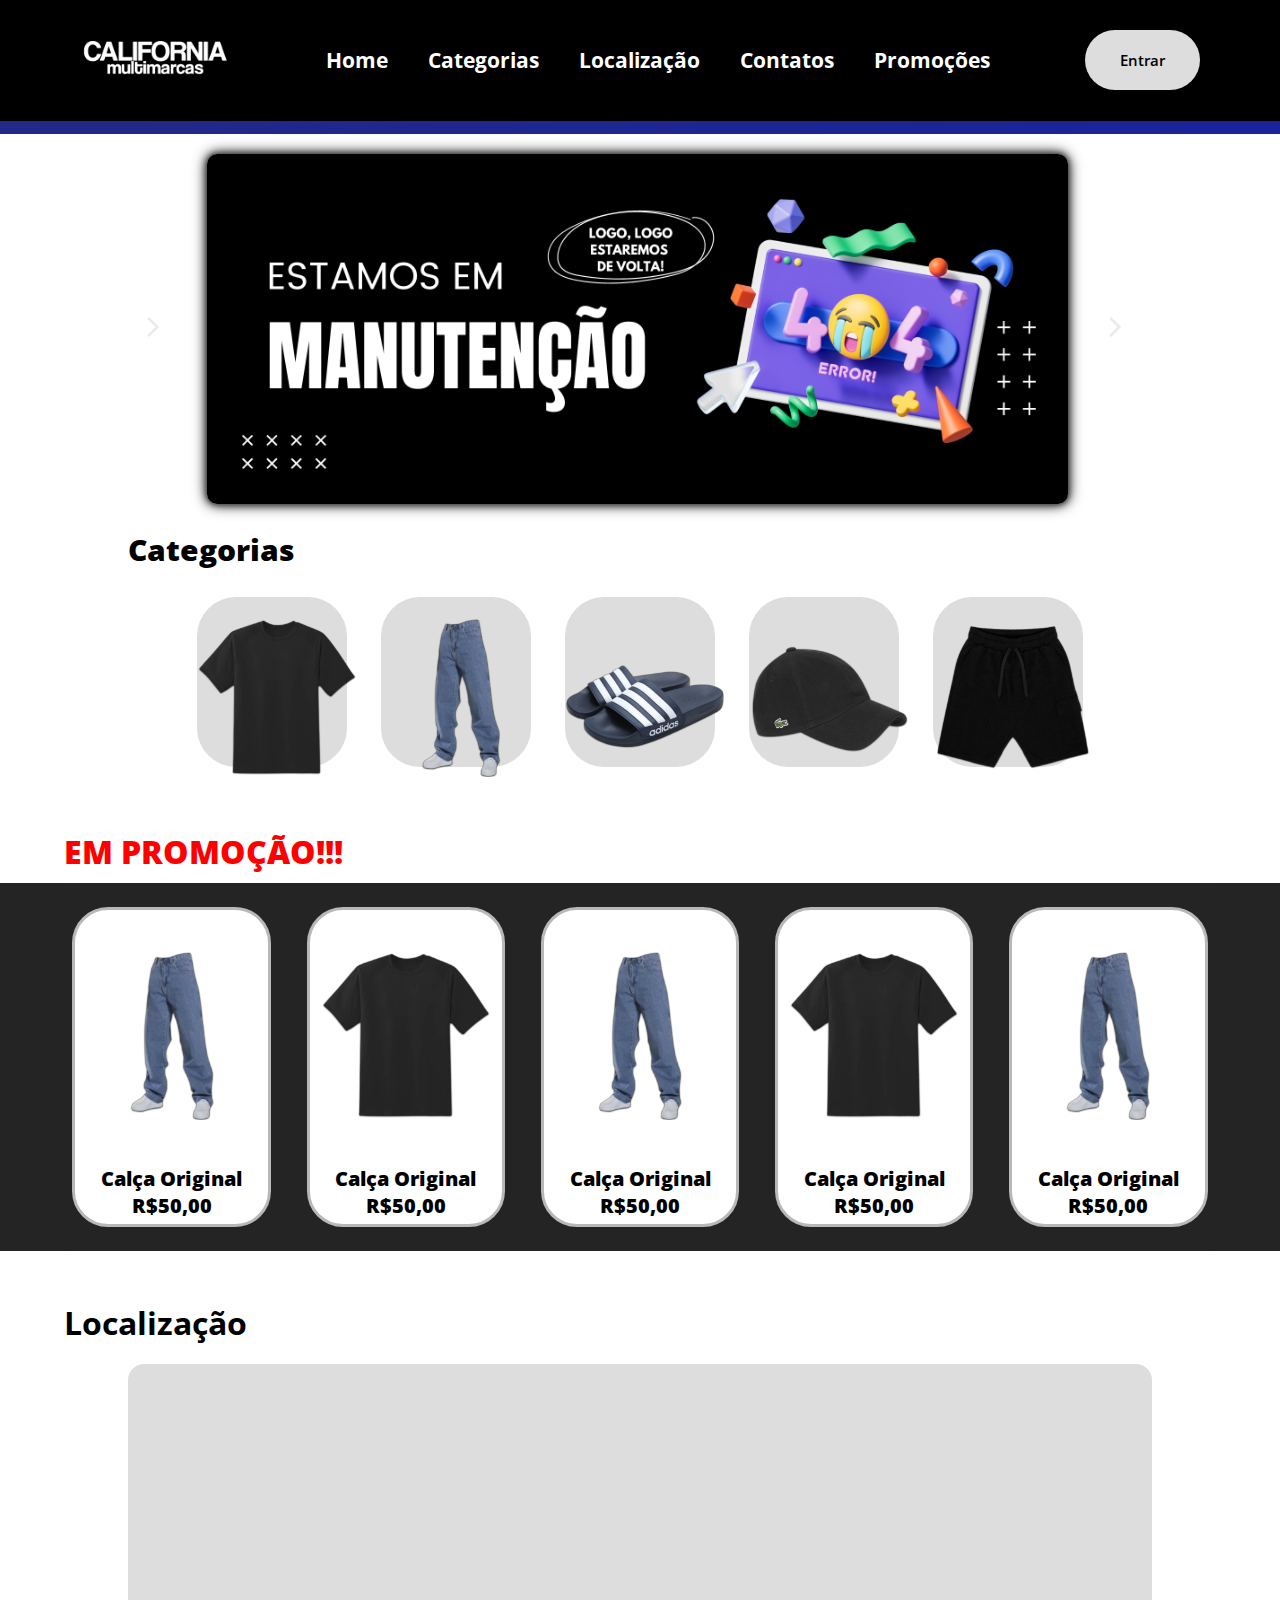
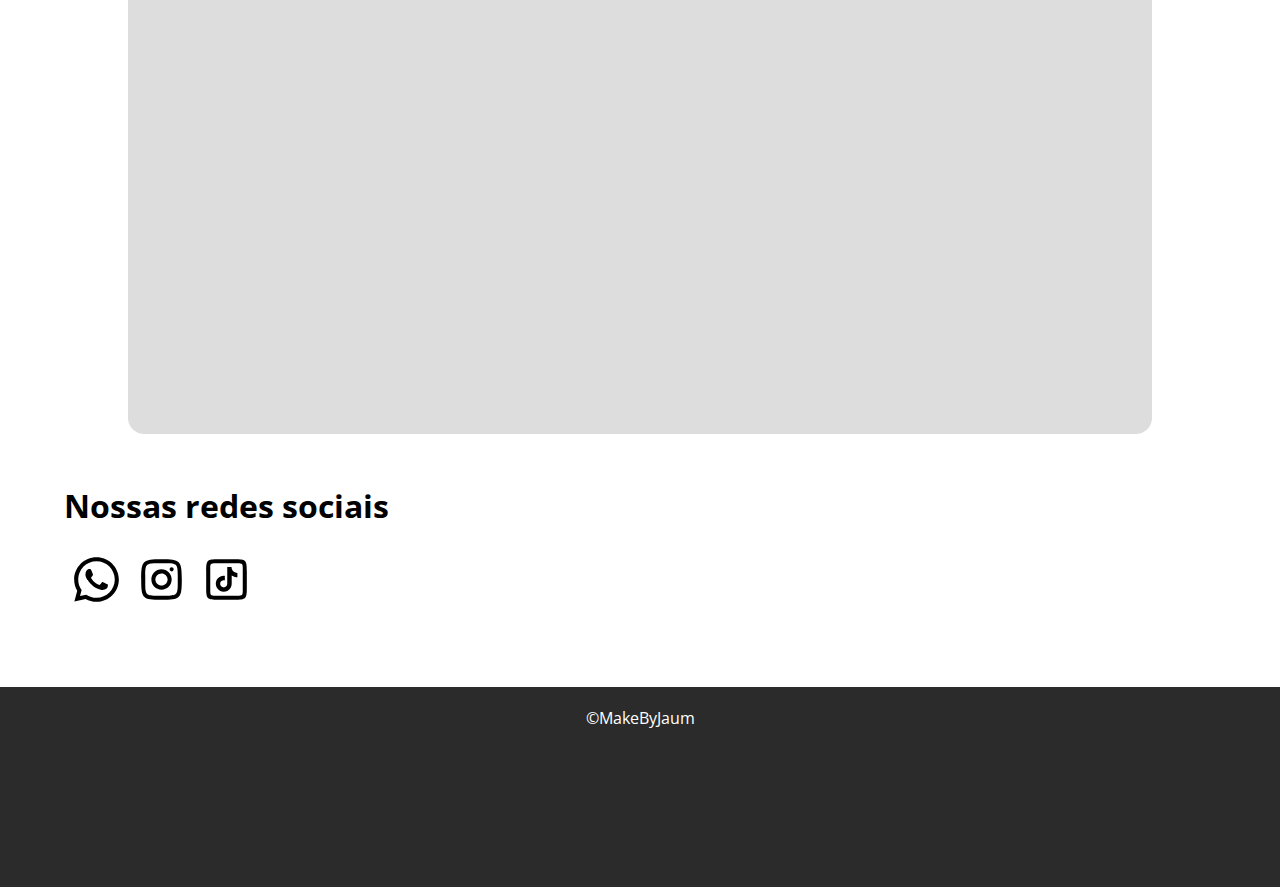
<file: index.html>
<!DOCTYPE html>
<html lang="pt-br">
<head>
    <meta charset="UTF-8">
    <meta name="viewport" content="width=device-width, initial-scale=1.0">
    <link rel="preconnect" href="https://fonts.googleapis.com">
    <link rel="preconnect" href="https://fonts.gstatic.com" crossorigin>
    <link href="https://fonts.googleapis.com/css2?family=Open+Sans:wght@300;700&display=swap" rel="stylesheet">
    <link rel="stylesheet" href="https://cdnjs.cloudflare.com/ajax/libs/font-awesome/6.5.2/css/all.min.css" integrity="sha512-SnH5WK+bZxgPHs44uWIX+LLJAJ9/2PkPKZ5QiAj6Ta86w+fsb2TkcmfRyVX3pBnMFcV7oQPJkl9QevSCWr3W6A==" crossorigin="anonymous" referrerpolicy="no-referrer" />
    <link rel="stylesheet" href="/Assets/CSS/style.css">
    <script src="/src/script.js" defer></script>
    <title>California Multimarcas</title>
</head>
<body>
    <header>
        <nav class="nav-bar">
            <div class="logo">
                <img src="/Assets/logo.png" alt="">
            </div>

            <div class="nav-list">
                <ul>
                    <li class="nav-item"><a href="index.html" class="nav-link">Home</a></li>
                    <li class="nav-item"><a href="#img-categoria" class="nav-link">Categorias</a></li>
                    <li class="nav-item"><a href="#local" class="nav-link">Localização</a></li>
                    <li class="nav-item"><a href="" class="nav-link">Contatos</a></li>
                    <li class="nav-item"><a href="" class="nav-link">Promoções</a></li>
                </ul>
            </div>

            <div class="login-btn">
                <button><a href="">Entrar</a></button>
            </div>

            <div class="menu-mobile-icon">
                <button onclick="menuShow()"><img src="/Assets/menu.svg" alt="Menu mobile" class="icon"></button>
            </div>
        </nav>

        <div class="menu-mobile">
            <ul>
                <li class="nav-item"><a href="/index.html" class="nav-link">Home</a></li>
                <li class="nav-item"><a href="#img-categoria" class="nav-link">Categorias</a></li>
                <li class="nav-item"><a href="#local" class="nav-link">Localização</a></li>
                <li class="nav-item"><a href="" class="nav-link">Contatos</a></li>
                <li class="nav-item"><a href="" class="nav-link">Promoções</a></li>

            </ul>
    
            <div class="login-btn">
                <button><a href="">Entrar</a></button>
            </div>
        </div>
    </header>
    <div class="linha-colorida">

    </div>

    <!-- Slides -->
        <div class="container-slide">
            <button id="prev-btn"><img src="/Assets/arrowdireita.svg" alt="Slide Anterior"></button>
                <div class="container-images">
                    <img src="/Assets/fundo.png" alt="Slide 1 da Cálifornia Multimarcas" class="slider on">
                    <img src="/Assets/fundo2.png" alt="Slide 2 da Cálifornia Multimarcas" class="slider">
                </div>
            <button id="next-btn"><img src="/Assets/arrowdireita.svg" alt="Próximo slide"></button>
        </div>

    <!-- bloco de categorias -->
    <h1 id="categoria-txt"> Categorias </h1>
    <div class="container-categoria"> 
        <button class="prev" onclick="moveSlide(-5)"> < </button>
            <div class="categoria">
                <div class="bloco-categoria">
                    <div class="cor-de-fundo ">
                        <a href="/src/categoriacamisa.html"><img id="img-categoria" src="/Assets/categoriacamisa.png" alt="Categoria de Calça"></a>
                        <span> Camisa </span> 
                    </div> 
                </div>
                <div class="bloco-categoria">
                    <div class="cor-de-fundo ">
                        <a href="/src/categoriacalcas.html"><img id="img-categoria" src="/Assets/categoriacalças.png" alt="Categoria de Calças"></a>
                        <span> Calças </span>  
                    </div>
                </div>
                <div class="bloco-categoria">
                    <div class="cor-de-fundo ">
                        <a href="/src/categoriacalcados.html"><img id="img-categoria" src="/Assets/categoriacalçado.png" alt="Categoria de Calçados"></a>
                        <span> Calçados </span> 
                    </div>
                </div>
                <div class="bloco-categoria">
                    <div class="cor-de-fundo ">
                        <a href="/src/categoriaacessorio.html"><img id="img-categoria" src="/Assets/categoriaacessorios.png" alt="Categoria de Acessórios"></a>
                        <span> Acessórios </span>  
                    </div>
                </div>
                <div class="bloco-categoria">
                    <div class="cor-de-fundo">
                        <a href=""><img id="img-categoria" src="/Assets/categoriaoutros.png" alt="Categoria Outros"></a>
                        <span> Outros </span>
                    </div> 
                </div>
            </div>
        <button class="next" onclick="moveSlide(1)"> > </button>
    </div>

    <div class="espaco-branco">

    </div>

    <!-- Bloco de Promoção -->
    <h1 id="txt-promo"> EM PROMOÇÃO!!! </h1>
    <div class="container-promo">
        <div class="promocao-container">
                <div id="promo" class="bloco-promocao">
                    <a id="a-promo" href="/src/descprodut.html"><img id="img-promo" src="/Assets/categoriacalças.png" alt="Categoria de Calças" ><br><span id="span-promo"> Calça Original <br> R$50,00 </span></a>
                </div>
                <div class="bloco-promocao">
                    <a id="a-promo" href="/src/descproduto.html"><img id="img-promo" src="/Assets/categoriacamisa.png" alt="Categoria de Calças" ><br><span id="span-promo"> Calça Original <br> R$50,00 </span></a>
                </div>
                <div class="bloco-promocao">
                    <a id="a-promo" href="/src/descprodut.html"><img id="img-promo" src="/Assets/categoriacalças.png" alt="Categoria de Calças" ><br><span id="span-promo"> Calça Original <br> R$50,00 </span></a>
                </div>
                <div class="bloco-promocao">
                    <a id="a-promo" href="/src/descproduto.html"><img id="img-promo" src="/Assets/categoriacamisa.png" alt="Categoria de Calças" ><br><span id="span-promo"> Calça Original <br> R$50,00 </span></a>
                </div>
                <div class="bloco-promocao">
                    <a id="a-promo" href="/src/descprodut.html"><img id="img-promo" src="/Assets/categoriacalças.png" alt="Categoria de Calças" ><br><span id="span-promo"> Calça Original <br> R$50,00 </span></a>
                </div>
            </div>
        </div>
    </div>
    
    <div class="espaco-branco">

    </div>

    <!--Localização-->
    <h1 id="localizacao" class="local"> Localização </h1>
    <div class="maps">
        <iframe id="local" class="map" src="https://www.google.com/maps/embed?pb=!1m18!1m12!1m3!1d368.51887309312696!2d-46.812006592546865!3d-23.628885973177113!2m3!1f0!2f0!3f0!3m2!1i1024!2i768!4f13.1!3m3!1m2!1s0x94ce55f9244ad8df%3A0xb5e913f7524528bf!2sCalifornia%20Multimarcas!5e0!3m2!1spt-BR!2sbr!4v1715179126256!5m2!1spt-BR!2sbr" width="90%" height="600" style="border:0; border-radius: 30px;" allowfullscreen="" loading="lazy" referrerpolicy="no-referrer-when-downgrade"></iframe>
    </div>

    <div class="espaco-branco">

    </div>

    <!-- Redes Socias -->
    <div class="rede-sociais-box">
    <h1 id="redesocial"> Nossas redes sociais </h1>
    <div class="redes-sociais">
        <div class="btn-rede">
            <a href="https://api.whatsapp.com/send/?phone=5511986153344&text&type=phone_number&app_absent=0">
                <svg xmlns="http://www.w3.org/2000/svg" x="0px" y="0px" width="65" height="65" viewBox="0 0 64 64">
                    <path d="M 32 10 C 19.85 10 10 19.85 10 32 C 10 36.065 11.10725 39.869719 13.03125 43.136719 L 10.214844 53.683594 L 21.277344 51.208984 C 24.450344 52.983984 28.106 54 32 54 C 44.15 54 54 44.15 54 32 C 54 19.85 44.15 10 32 10 z M 32 14 C 41.941 14 50 22.059 50 32 C 50 41.941 41.941 50 32 50 C 28.269 50 24.803687 48.864875 21.929688 46.921875 L 15.791016 48.294922 L 17.353516 42.439453 C 15.250516 39.493453 14 35.896 14 32 C 14 22.059 22.059 14 32 14 z M 24.472656 21.736328 C 24.105656 21.736328 23.515672 21.871969 23.013672 22.417969 C 22.520672 22.964969 21.113281 24.278844 21.113281 26.964844 C 21.113281 29.640844 23.057078 32.23675 23.330078 32.59375 C 23.603078 32.96075 27.100531 38.639266 32.644531 40.822266 C 37.240531 42.632266 38.179547 42.273688 39.185547 42.179688 C 40.183547 42.093688 42.408328 40.866703 42.861328 39.595703 C 43.313328 38.323703 43.312875 37.232906 43.171875 37.003906 C 43.034875 36.781906 42.676859 36.644094 42.130859 36.371094 C 41.584859 36.097094 38.906297 34.777656 38.404297 34.597656 C 37.909297 34.417656 37.542547 34.323141 37.185547 34.869141 C 36.818547 35.415141 35.778125 36.643953 35.453125 37.001953 C 35.138125 37.368953 34.823344 37.411672 34.277344 37.138672 C 33.731344 36.865672 31.975531 36.292594 29.894531 34.433594 C 28.275531 32.992594 27.182188 31.208063 26.867188 30.664062 C 26.551188 30.119062 26.832469 29.821828 27.105469 29.548828 C 27.353469 29.310828 27.652781 28.916563 27.925781 28.601562 C 28.189781 28.277563 28.282891 28.056453 28.462891 27.689453 C 28.651891 27.332453 28.555922 27.007375 28.419922 26.734375 C 28.284922 26.460375 27.226234 23.765406 26.740234 22.691406 C 26.332234 21.787406 25.905672 21.760953 25.513672 21.751953 C 25.196672 21.735953 24.829656 21.736328 24.472656 21.736328 z"></path>
                </svg>
            </a>
        </div>
        <div class="btn-rede">
            <a href="https://www.instagram.com/california_multi01/  ">
                <svg xmlns="http://www.w3.org/2000/svg" x="0px" y="0px" width="65" height="65" viewBox="0 0 64 64">
                    <path d="M 31.820312 12 C 13.439312 12 12 13.439312 12 31.820312 L 12 32.179688 C 12 50.560688 13.439312 52 31.820312 52 L 32.179688 52 C 50.560688 52 52 50.560688 52 32.179688 L 52 32 C 52 13.452 50.548 12 32 12 L 31.820312 12 z M 28 16 L 36 16 C 47.129 16 48 16.871 48 28 L 48 36 C 48 47.129 47.129 48 36 48 L 28 48 C 16.871 48 16 47.129 16 36 L 16 28 C 16 16.871 16.871 16 28 16 z M 41.994141 20 C 40.889141 20.003 39.997 20.900859 40 22.005859 C 40.003 23.110859 40.900859 24.003 42.005859 24 C 43.110859 23.997 44.003 23.099141 44 21.994141 C 43.997 20.889141 43.099141 19.997 41.994141 20 z M 31.976562 22 C 26.454563 22.013 21.987 26.501437 22 32.023438 C 22.013 37.545437 26.501437 42.013 32.023438 42 C 37.545437 41.987 42.013 37.498562 42 31.976562 C 41.987 26.454563 37.498562 21.987 31.976562 22 z M 31.986328 26 C 35.299328 25.992 37.992 28.673328 38 31.986328 C 38.007 35.299328 35.326672 37.992 32.013672 38 C 28.700672 38.008 26.008 35.327672 26 32.013672 C 25.992 28.700672 28.673328 26.008 31.986328 26 z"></path>
                </svg>
            </a>
        </div>
        <div class="btn-rede">
            <a href="">
                <svg xmlns="http://www.w3.org/2000/svg" x="0px" y="0px" width="65" height="65" viewBox="0 0 64 64">
                    <path d="M 23.773438 12 C 12.855437 12 12 12.854437 12 23.773438 L 12 40.226562 C 12 51.144563 12.855438 52 23.773438 52 L 40.226562 52 C 51.144563 52 52 51.145563 52 40.226562 L 52 23.773438 C 52 12.854437 51.145563 12 40.226562 12 L 23.773438 12 z M 21.167969 16 L 42.832031 16 C 47.625031 16 48 16.374969 48 21.167969 L 48 42.832031 C 48 47.625031 47.624031 48 42.832031 48 L 21.167969 48 C 16.374969 48 16 47.624031 16 42.832031 L 16 21.167969 C 16 16.374969 16.374969 16 21.167969 16 z M 32.740234 19.693359 L 32.740234 36.294922 C 32.740234 38.576922 30.756031 39.755859 29.332031 39.755859 C 28.259031 39.755859 25.818359 38.914578 25.818359 36.267578 C 25.818359 33.488578 28.095422 32.779297 29.357422 32.779297 C 30.092422 32.779297 30.380859 32.9375 30.380859 32.9375 L 30.380859 28.507812 C 30.380859 28.507813 29.830172 28.425781 29.201172 28.425781 C 24.682172 28.425781 21.464844 32.083578 21.464844 36.267578 C 21.464844 39.802578 24.229297 44.082031 29.279297 44.082031 C 34.658297 44.082031 37.121094 39.595969 37.121094 36.292969 L 37.121094 28.058594 C 37.121094 28.058594 39.518422 29.736328 42.732422 29.736328 L 42.732422 25.541016 C 39.045422 25.278016 37.0745 22.801359 36.9375 19.693359 L 32.740234 19.693359 z"></path>
                </svg>
            </a>
        </div>
    </div>
    </div>

    <div class="espaco-branco">

    </div>


    <button onclick="subirTela()" id="btnTopo" title="Subir para o topo">
        <i class="fa-solid fa-arrow-up" style="color: #ffffff;"></i>
    </button>
    <footer class="footer">
        <p id="copy" style="color: white; text-align: center; padding: 20px;">&copy;MakeByJaum</p>
    </footer>
</body>
</html>
</file>
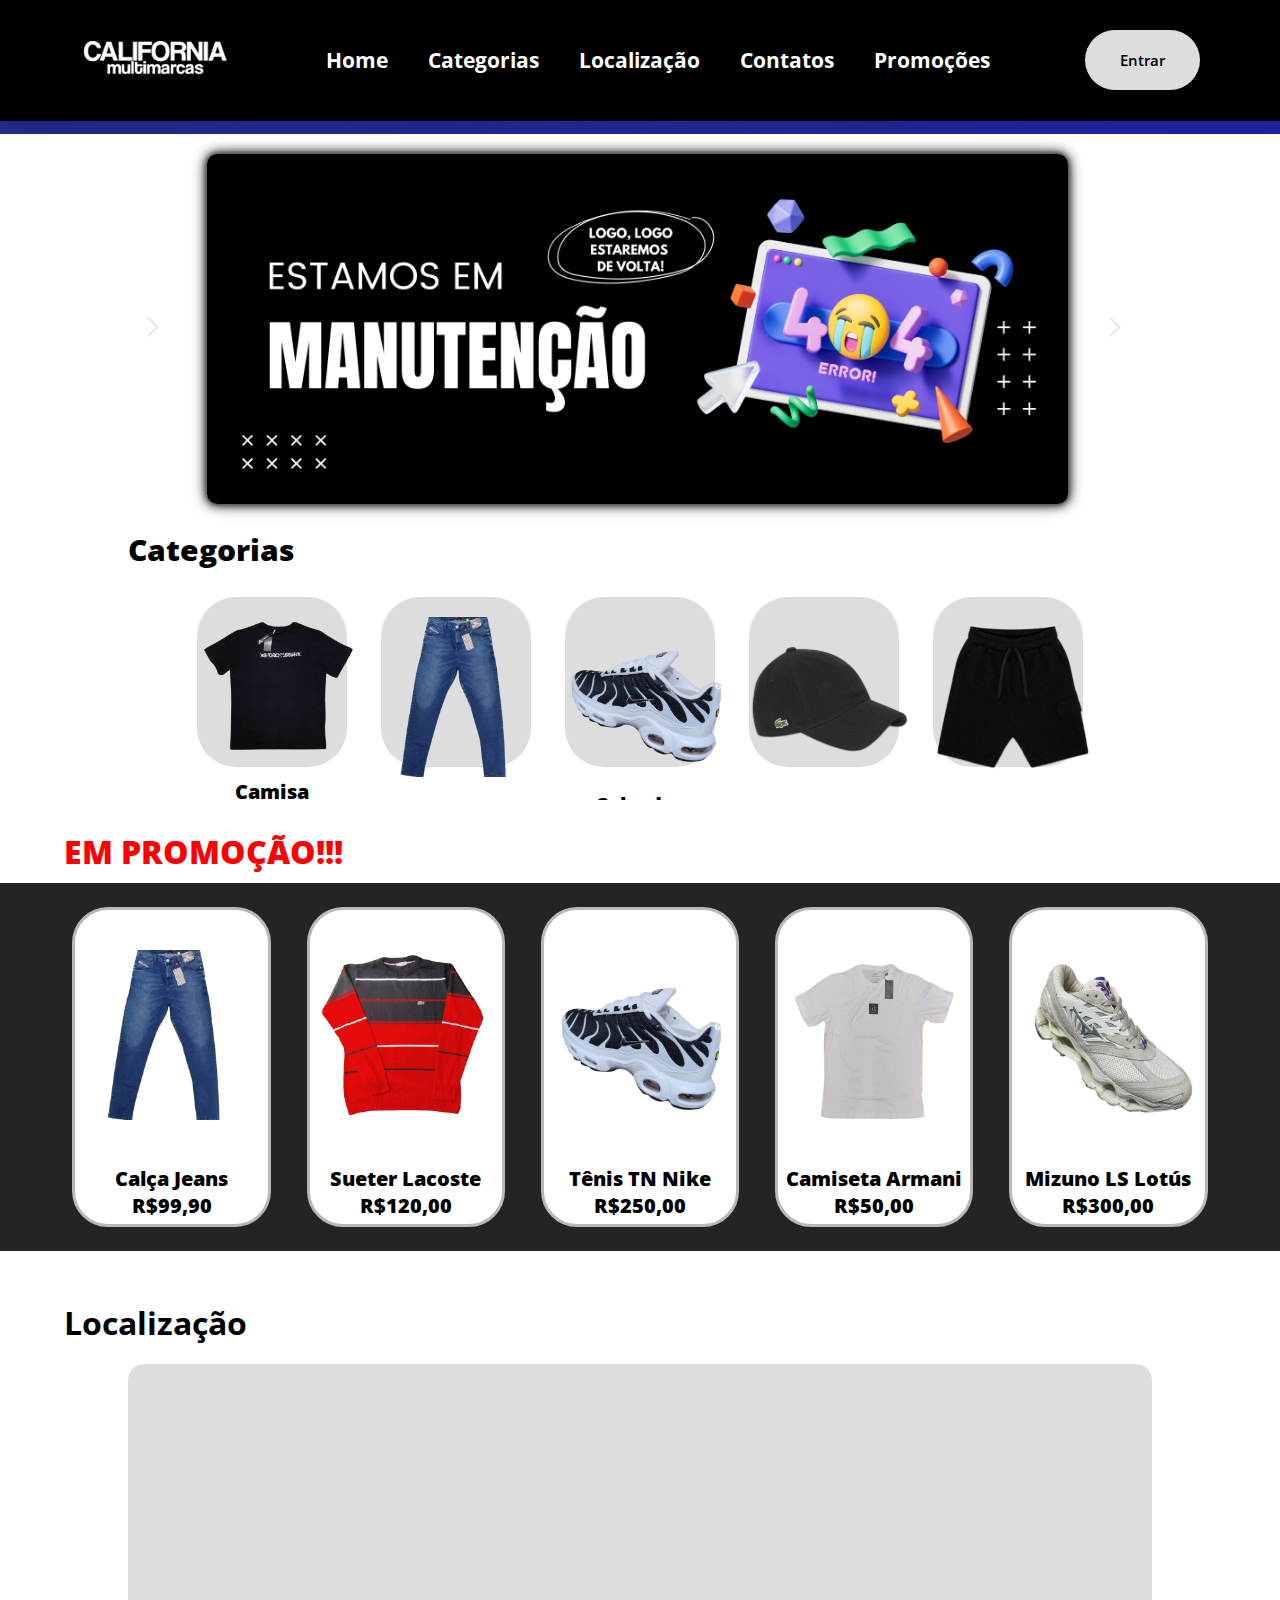
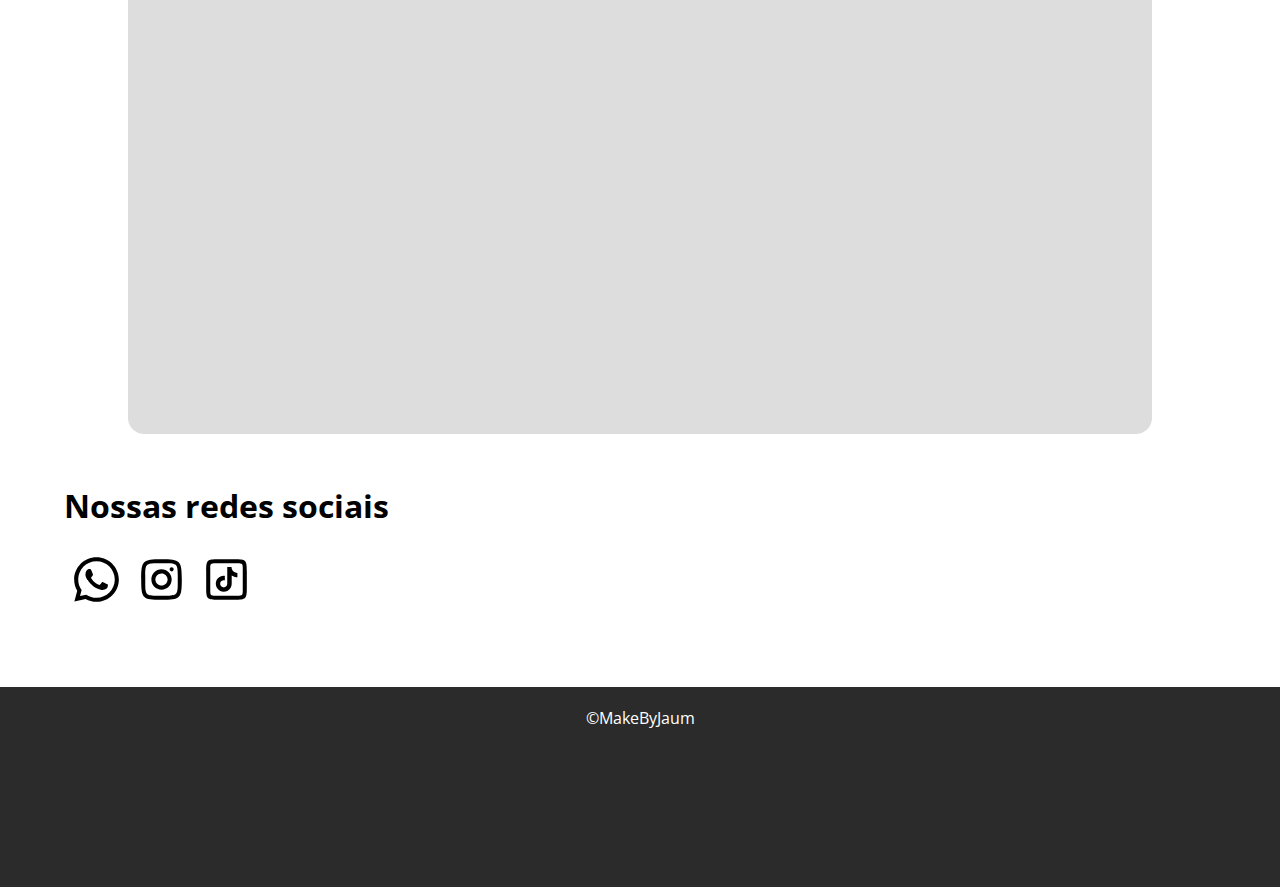
<file: src/index.html>
<!DOCTYPE html>
<html lang="pt-br">
<head>
    <meta charset="UTF-8">
    <meta name="viewport" content="width=device-width, initial-scale=1.0">
    <link rel="preconnect" href="https://fonts.googleapis.com">
    <link rel="preconnect" href="https://fonts.gstatic.com" crossorigin>
    <link href="https://fonts.googleapis.com/css2?family=Open+Sans:wght@300;700&display=swap" rel="stylesheet">
    <link rel="stylesheet" href="https://cdnjs.cloudflare.com/ajax/libs/font-awesome/6.5.2/css/all.min.css" integrity="sha512-SnH5WK+bZxgPHs44uWIX+LLJAJ9/2PkPKZ5QiAj6Ta86w+fsb2TkcmfRyVX3pBnMFcV7oQPJkl9QevSCWr3W6A==" crossorigin="anonymous" referrerpolicy="no-referrer" />
    <link rel="stylesheet" href="../Assets/CSS/style.css">
    <script src="/src/script.js" defer></script>
    <title>California Multimarcas</title>
</head>
<body>
    <header>
        <nav class="nav-bar">
            <div class="logo">
                <img src="/Assets/logo.png" alt="">
            </div>

            <div class="nav-list">
                <ul>
                    <li class="nav-item"><a href="index.html" class="nav-link">Home</a></li>
                    <li class="nav-item"><a href="#categoria-txt" class="nav-link">Categorias</a></li>
                    <li class="nav-item"><a href="#localizacao" class="nav-link">Localização</a></li>
                    <li class="nav-item"><a href="#redesocial" class="nav-link">Contatos</a></li>
                    <li class="nav-item"><a href="#txt-promo" class="nav-link">Promoções</a></li>
                </ul>
            </div>

            <div class="login-btn">
                <button><a href="">Entrar</a></button>
            </div>

            <div class="menu-mobile-icon">
                <button onclick="menuShow()"><img src="/Assets/menu.svg" alt="Menu mobile" class="icon"></button>
            </div>
        </nav>

        <div class="menu-mobile">
            <ul>
                <li class="nav-item"><a href="index.html" class="nav-link">Home</a></li>
                <li class="nav-item"><a href="#categoria-txt" class="nav-link">Categorias</a></li>
                <li class="nav-item"><a href="#localizacao" class="nav-link">Localização</a></li>
                <li class="nav-item"><a href="#redesocial" class="nav-link">Contatos</a></li>
                <li class="nav-item"><a href="#txt-promo" class="nav-link">Promoções</a></li>
            </ul>
    
            <div class="login-btn">
                <button><a href="">Entrar</a></button>
            </div>
        </div>
    </header>
    <div class="linha-colorida">

    </div>

    <!-- Slides -->
        <div class="container-slide">
            <button id="prev-btn"><img src="/Assets/arrowdireita.svg" alt="Slide Anterior"></button>
                <div class="container-images">
                    <img src="/Assets/fundo.png" alt="Slide 1 da Cálifornia Multimarcas" class="slider on">
                    <img src="/Assets/fundo2.png" alt="Slide 2 da Cálifornia Multimarcas" class="slider">
                </div>
            <button id="next-btn"><img src="/Assets/arrowdireita.svg" alt="Próximo slide"></button>
        </div>

    <!-- bloco de categorias -->
    <h1 id="categoria-txt"> Categorias </h1>
    <div class="container-categoria"> 
        <button class="prev" onclick="moveSlide(-5)"> < </button>
            <div class="categoria">
                <div class="bloco-categoria">
                    <div class="cor-de-fundo ">
                        <a href="/src/categoriacamisa.html"><img id="img-categoria" src="/Assets/pngcamisa.png" alt="Categoria de Calça"></a>
                        <span> Camisa </span> 
                    </div> 
                </div>
                <div class="bloco-categoria">
                    <div class="cor-de-fundo ">
                        <a href="/src/categoriacalcas.html"><img id="img-categoria" src="/Assets/calça.png" alt="Categoria de Calças"></a>
                        <span> Calças </span>  
                    </div>
                </div>
                <div class="bloco-categoria">
                    <div class="cor-de-fundo ">
                        <a href="/src/categoriacalcados.html"><img id="img-categoria" src="/Assets/tenis.png" alt="Categoria de Calçados"></a>
                        <span> Calçados </span> 
                    </div>
                </div>
                <div class="bloco-categoria">
                    <div class="cor-de-fundo ">
                        <a href="/src/categoriaacessorio.html"><img id="img-categoria" src="/Assets/categoriaacessorios.png" alt="Categoria de Acessórios"></a>
                        <span> Acessórios </span>  
                    </div>
                </div>
                <div class="bloco-categoria">
                    <div class="cor-de-fundo">
                        <a href=""><img id="img-categoria" src="/Assets/categoriaoutros.png" alt="Categoria Outros"></a>
                        <span> Outros </span>
                    </div> 
                </div>
            </div>
        <button class="next" onclick="moveSlide(1)"> > </button>
    </div>

    <div class="espaco-branco">

    </div>

    <!-- Bloco de Promoção -->
    <h1 id="txt-promo"> EM PROMOÇÃO!!! </h1>
    <div class="container-promo">
        <div class="promocao-container">
                <div id="promo" class="bloco-promocao">
                    <a id="a-promo" href="/src/descprodut.html"><img id="img-promo" src="/Assets/calça.png" alt="Categoria de Calças" ><br><span id="span-promo"> Calça Jeans <br> R$99,90 </span></a>
                </div>
                <div class="bloco-promocao">
                    <a id="a-promo" href="/src/descriproduto.html"><img id="img-promo" src="/Assets/sueter-removebg-preview.png" alt="Categoria de Calças" ><br><span id="span-promo"> Sueter Lacoste <br> R$120,00 </span></a>
                </div>
                <div class="bloco-promocao">
                    <a id="a-promo" href="/src/descritenis.html"><img id="img-promo" src="/Assets/tenis.png" alt="Categoria de Calças" ><br><span id="span-promo"> Tênis TN Nike<br> R$250,00 </span></a>
                </div>
                <div class="bloco-promocao">
                    <a id="a-promo" href="/src/descproduto.html"><img id="img-promo" src="/Assets/calicamisa4-removebg-preview.png" alt="Categoria de Calças" ><br><span id="span-promo"> Camiseta Armani <br> R$50,00 </span></a>
                </div>
                <div class="bloco-promocao">
                    <a id="a-promo" href="/src/desctenis.html"><img id="img-promo" src="/Assets/image-removebg-preview (8).png" alt="Categoria de Calças" ><br><span id="span-promo"> Mizuno LS Lotús <br> R$300,00 </span></a>
                </div>
            </div>
        </div>
    </div>
    
    <div class="espaco-branco">

    </div>

    <!--Localização-->
    <h1 id="localizacao" class="local"> Localização </h1>
    <div class="maps">
        <iframe id="local" class="map" src="https://www.google.com/maps/embed?pb=!1m18!1m12!1m3!1d368.51887309312696!2d-46.812006592546865!3d-23.628885973177113!2m3!1f0!2f0!3f0!3m2!1i1024!2i768!4f13.1!3m3!1m2!1s0x94ce55f9244ad8df%3A0xb5e913f7524528bf!2sCalifornia%20Multimarcas!5e0!3m2!1spt-BR!2sbr!4v1715179126256!5m2!1spt-BR!2sbr" width="90%" height="600" style="border:0; border-radius: 30px;" allowfullscreen="" loading="lazy" referrerpolicy="no-referrer-when-downgrade"></iframe>
    </div>

    <div class="espaco-branco">

    </div>

    <!-- Redes Socias -->
    <div class="rede-sociais-box">
    <h1 id="redesocial"> Nossas redes sociais </h1>
    <div class="redes-sociais">
        <div class="btn-rede">
            <a href="https://api.whatsapp.com/send/?phone=5511986153344&text&type=phone_number&app_absent=0">
                <svg xmlns="http://www.w3.org/2000/svg" x="0px" y="0px" width="65" height="65" viewBox="0 0 64 64">
                    <path d="M 32 10 C 19.85 10 10 19.85 10 32 C 10 36.065 11.10725 39.869719 13.03125 43.136719 L 10.214844 53.683594 L 21.277344 51.208984 C 24.450344 52.983984 28.106 54 32 54 C 44.15 54 54 44.15 54 32 C 54 19.85 44.15 10 32 10 z M 32 14 C 41.941 14 50 22.059 50 32 C 50 41.941 41.941 50 32 50 C 28.269 50 24.803687 48.864875 21.929688 46.921875 L 15.791016 48.294922 L 17.353516 42.439453 C 15.250516 39.493453 14 35.896 14 32 C 14 22.059 22.059 14 32 14 z M 24.472656 21.736328 C 24.105656 21.736328 23.515672 21.871969 23.013672 22.417969 C 22.520672 22.964969 21.113281 24.278844 21.113281 26.964844 C 21.113281 29.640844 23.057078 32.23675 23.330078 32.59375 C 23.603078 32.96075 27.100531 38.639266 32.644531 40.822266 C 37.240531 42.632266 38.179547 42.273688 39.185547 42.179688 C 40.183547 42.093688 42.408328 40.866703 42.861328 39.595703 C 43.313328 38.323703 43.312875 37.232906 43.171875 37.003906 C 43.034875 36.781906 42.676859 36.644094 42.130859 36.371094 C 41.584859 36.097094 38.906297 34.777656 38.404297 34.597656 C 37.909297 34.417656 37.542547 34.323141 37.185547 34.869141 C 36.818547 35.415141 35.778125 36.643953 35.453125 37.001953 C 35.138125 37.368953 34.823344 37.411672 34.277344 37.138672 C 33.731344 36.865672 31.975531 36.292594 29.894531 34.433594 C 28.275531 32.992594 27.182188 31.208063 26.867188 30.664062 C 26.551188 30.119062 26.832469 29.821828 27.105469 29.548828 C 27.353469 29.310828 27.652781 28.916563 27.925781 28.601562 C 28.189781 28.277563 28.282891 28.056453 28.462891 27.689453 C 28.651891 27.332453 28.555922 27.007375 28.419922 26.734375 C 28.284922 26.460375 27.226234 23.765406 26.740234 22.691406 C 26.332234 21.787406 25.905672 21.760953 25.513672 21.751953 C 25.196672 21.735953 24.829656 21.736328 24.472656 21.736328 z"></path>
                </svg>
            </a>
        </div>
        <div class="btn-rede">
            <a href="https://www.instagram.com/california_multi01/  ">
                <svg xmlns="http://www.w3.org/2000/svg" x="0px" y="0px" width="65" height="65" viewBox="0 0 64 64">
                    <path d="M 31.820312 12 C 13.439312 12 12 13.439312 12 31.820312 L 12 32.179688 C 12 50.560688 13.439312 52 31.820312 52 L 32.179688 52 C 50.560688 52 52 50.560688 52 32.179688 L 52 32 C 52 13.452 50.548 12 32 12 L 31.820312 12 z M 28 16 L 36 16 C 47.129 16 48 16.871 48 28 L 48 36 C 48 47.129 47.129 48 36 48 L 28 48 C 16.871 48 16 47.129 16 36 L 16 28 C 16 16.871 16.871 16 28 16 z M 41.994141 20 C 40.889141 20.003 39.997 20.900859 40 22.005859 C 40.003 23.110859 40.900859 24.003 42.005859 24 C 43.110859 23.997 44.003 23.099141 44 21.994141 C 43.997 20.889141 43.099141 19.997 41.994141 20 z M 31.976562 22 C 26.454563 22.013 21.987 26.501437 22 32.023438 C 22.013 37.545437 26.501437 42.013 32.023438 42 C 37.545437 41.987 42.013 37.498562 42 31.976562 C 41.987 26.454563 37.498562 21.987 31.976562 22 z M 31.986328 26 C 35.299328 25.992 37.992 28.673328 38 31.986328 C 38.007 35.299328 35.326672 37.992 32.013672 38 C 28.700672 38.008 26.008 35.327672 26 32.013672 C 25.992 28.700672 28.673328 26.008 31.986328 26 z"></path>
                </svg>
            </a>
        </div>
        <div class="btn-rede">
            <a href="">
                <svg xmlns="http://www.w3.org/2000/svg" x="0px" y="0px" width="65" height="65" viewBox="0 0 64 64">
                    <path d="M 23.773438 12 C 12.855437 12 12 12.854437 12 23.773438 L 12 40.226562 C 12 51.144563 12.855438 52 23.773438 52 L 40.226562 52 C 51.144563 52 52 51.145563 52 40.226562 L 52 23.773438 C 52 12.854437 51.145563 12 40.226562 12 L 23.773438 12 z M 21.167969 16 L 42.832031 16 C 47.625031 16 48 16.374969 48 21.167969 L 48 42.832031 C 48 47.625031 47.624031 48 42.832031 48 L 21.167969 48 C 16.374969 48 16 47.624031 16 42.832031 L 16 21.167969 C 16 16.374969 16.374969 16 21.167969 16 z M 32.740234 19.693359 L 32.740234 36.294922 C 32.740234 38.576922 30.756031 39.755859 29.332031 39.755859 C 28.259031 39.755859 25.818359 38.914578 25.818359 36.267578 C 25.818359 33.488578 28.095422 32.779297 29.357422 32.779297 C 30.092422 32.779297 30.380859 32.9375 30.380859 32.9375 L 30.380859 28.507812 C 30.380859 28.507813 29.830172 28.425781 29.201172 28.425781 C 24.682172 28.425781 21.464844 32.083578 21.464844 36.267578 C 21.464844 39.802578 24.229297 44.082031 29.279297 44.082031 C 34.658297 44.082031 37.121094 39.595969 37.121094 36.292969 L 37.121094 28.058594 C 37.121094 28.058594 39.518422 29.736328 42.732422 29.736328 L 42.732422 25.541016 C 39.045422 25.278016 37.0745 22.801359 36.9375 19.693359 L 32.740234 19.693359 z"></path>
                </svg>
            </a>
        </div>
    </div>
    </div>

    <div class="espaco-branco">

    </div>


    <button onclick="subirTela()" id="btnTopo" title="Subir para o topo">
        <i class="fa-solid fa-arrow-up" style="color: #ffffff;"></i>
    </button>
    <footer class="footer">
        <p id="copy" style="color: white; text-align: center; padding: 20px;">&copy;MakeByJaum</p>
    </footer>
</body>
</html>
</file>
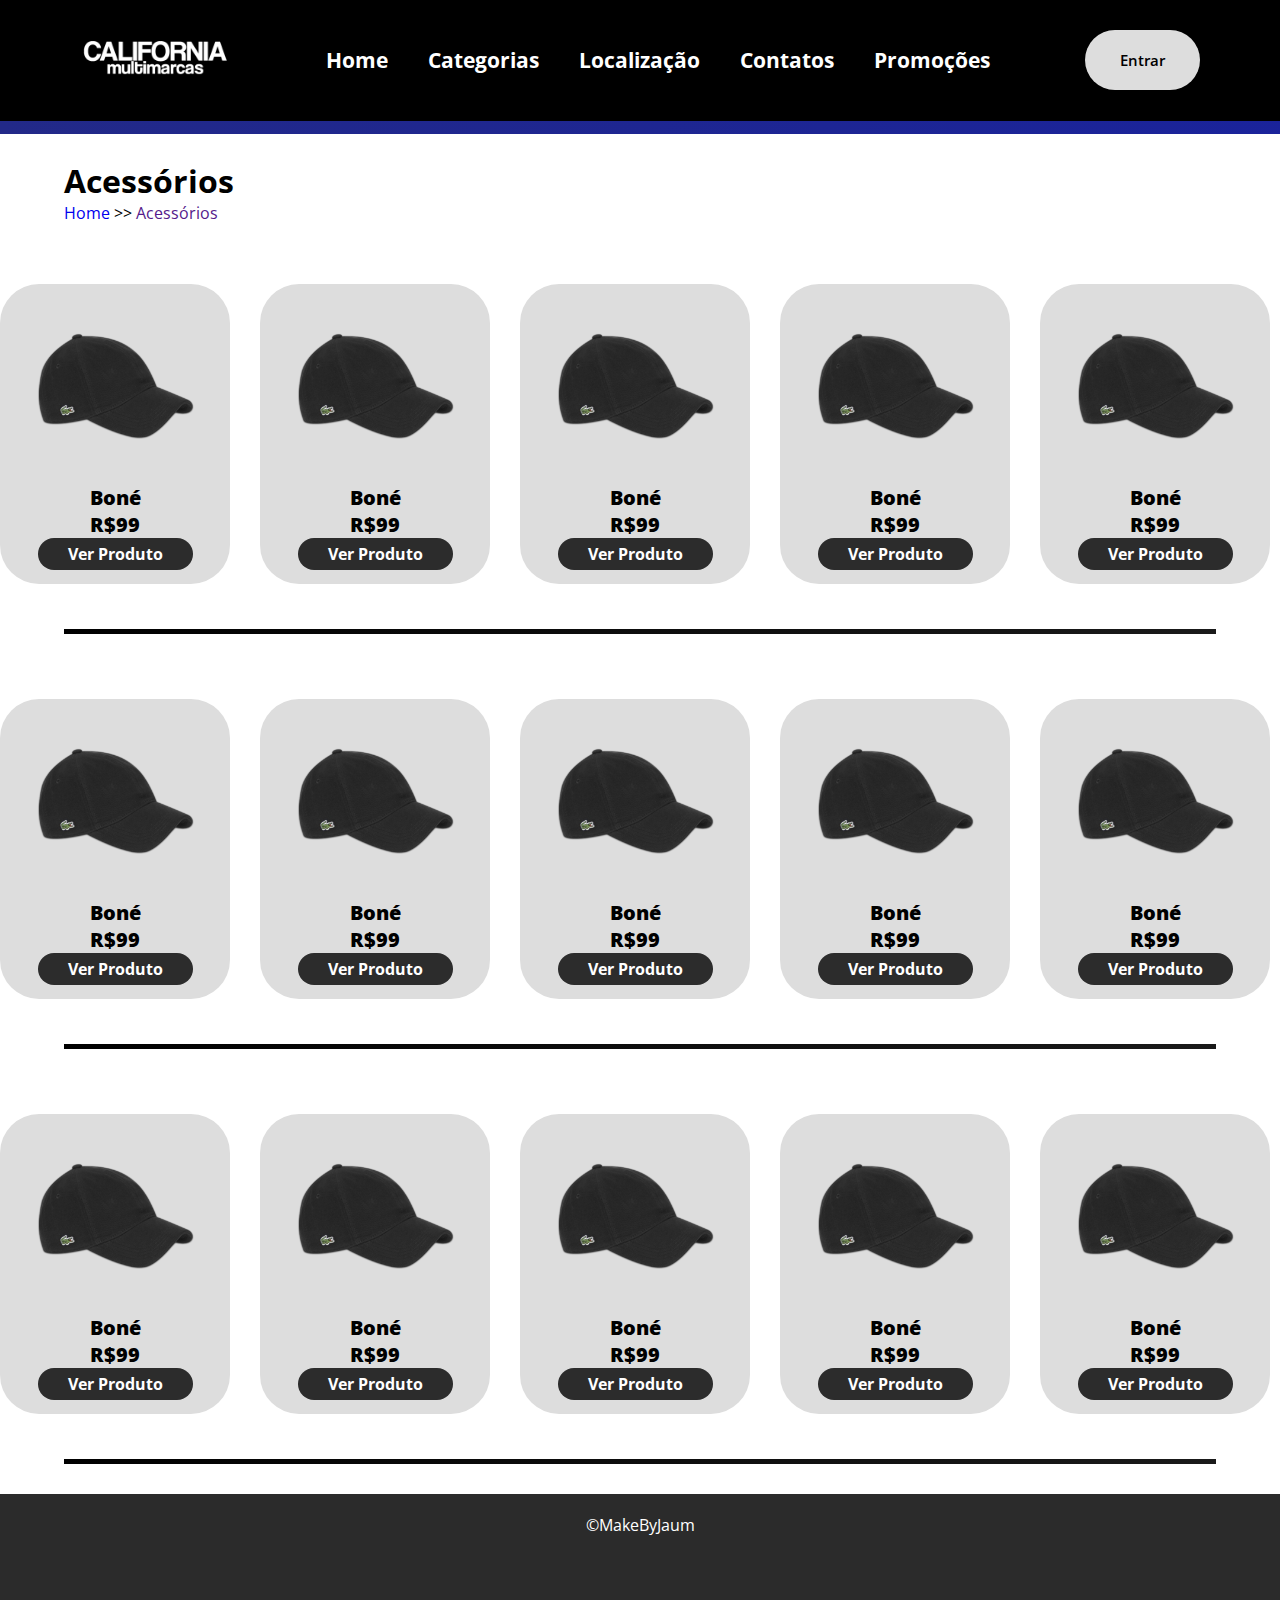
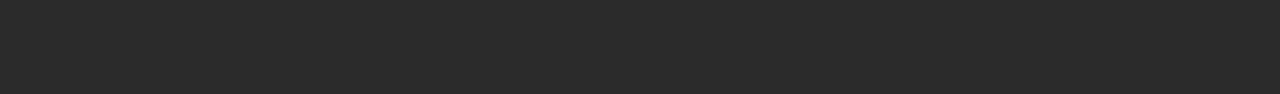
<file: src/categoriaacessorio.html>
<!DOCTYPE html>
<html lang="pt-br">
<head>
    <meta charset="UTF-8">
    <meta name="viewport" content="width=device-width, initial-scale=1.0">
    <link rel="preconnect" href="https://fonts.googleapis.com">
    <link rel="preconnect" href="https://fonts.gstatic.com" crossorigin>
    <link href="https://fonts.googleapis.com/css2?family=Open+Sans:wght@300;700&display=swap" rel="stylesheet">
    <link rel="stylesheet" href="https://cdnjs.cloudflare.com/ajax/libs/font-awesome/6.5.2/css/all.min.css" integrity="sha512-SnH5WK+bZxgPHs44uWIX+LLJAJ9/2PkPKZ5QiAj6Ta86w+fsb2TkcmfRyVX3pBnMFcV7oQPJkl9QevSCWr3W6A==" crossorigin="anonymous" referrerpolicy="no-referrer" />
    <link rel="stylesheet" href="\Assets\CSS\style.css">
    <script src="\src\script.js" defer></script>
    <title>California Multimarcas</title>
</head>
<body>
    <header>
        <nav class="nav-bar">
            <div class="logo">
                <a href="index.html "><img src="\Assets\logo.png" alt=""></a>
            </div>

            <div class="nav-list">
                <ul>
                    <li class="nav-item"><a href="index.htmlindex.html" class="nav-link">Home</a></li>
                    <li class="nav-item"><a href="index.html#categoria-txt" class="nav-link">Categorias</a></li>
                    <li class="nav-item"><a href="index.html#localizacao" class="nav-link">Localização</a></li>
                    <li class="nav-item"><a href="index.html#redesocial" class="nav-link">Contatos</a></li>
                    <li class="nav-item"><a href="index.html#txt-promo" class="nav-link">Promoções</a></li>
                </ul>
            </div>

            <div class="login-btn">
                <button><a href="">Entrar</a></button>
            </div>

            <div class="menu-mobile-icon">
                <button onclick="menuShow()"><img src="\Assets\menu.svg" alt="Menu mobile" class="icon"></button>
            </div>
        </nav>

        <div class="menu-mobile">
            <ul>
                <li class="nav-item"><a href="index.htmlindex.html" class="nav-link">Home</a></li>
                <li class="nav-item"><a href="index.html#categoria-txt" class="nav-link">Categorias</a></li>
                <li class="nav-item"><a href="index.html#localizacao" class="nav-link">Localização</a></li>
                <li class="nav-item"><a href="index.html#redesocial" class="nav-link">Contatos</a></li>
                <li class="nav-item"><a href="index.html#txt-promo" class="nav-link">Promoções</a></li>
            </ul>
    
            <div class="login-btn">
                <button><a href="">Entrar</a></button>
            </div>
        </div>
    </header>
    <div class="linha-colorida">

    </div>

    <div class="txt-camisa">
        <h1 id="titulo-camosa"> Acessórios </h1>
        <p> <a href="index.html"> Home </a> >> <a href="">Acessórios</a> </p>
    </div>
    
    <div class="container-blocos">
        
        <div class="bloco-categoria">
            <div class="cor-de-camisa ">
                <a href="categoriaacessorios.html"><img id="img-categoria" src="\Assets\categoriaacessorios.png" alt="Categoria de Calça"></a>
                <span> Boné <br> R$99 </span><br>
                <button class="botao"><a href="">Ver Produto</a></button>
            </div> 
        </div>
        <div class="bloco-categoria">
            <div class="cor-de-camisa ">
                <a href="categoriaacessorios.html"><img id="img-categoria" src="\Assets\categoriaacessorios.png" alt="Categoria de Calça"></a>
                <span> Boné <br> R$99 </span><br>
                <button class="botao"><a href="">Ver Produto</a></button>
            </div> 
        </div>
        <div class="bloco-categoria">
            <div class="cor-de-camisa ">
                <a href="categoriaacessorios.html"><img id="img-categoria" src="\Assets\categoriaacessorios.png" alt="Categoria de Calça"></a>
                <span> Boné <br> R$99 </span><br>
                <button class="botao"><a href="">Ver Produto</a></button> 
            </div> 
        </div>
        <div class="bloco-categoria">
            <div class="cor-de-camisa ">
                <a href="categoriaacessorios.html"><img id="img-categoria" src="\Assets\categoriaacessorios.png" alt="Categoria de Calça"></a>
                <span> Boné <br> R$99 </span><br>
                <button class="botao"><a href="">Ver Produto</a></button>
            </div> 
        </div>
        <div class="bloco-categoria">
            <div class="cor-de-camisa ">
                <a href="categoriaacessorios.html"><img id="img-categoria" src="\Assets\categoriaacessorios.png" alt="Categoria de Calça"></a>
                <span> Boné <br> R$99 </span><br> 
                <button class="botao"><a href="">Ver Produto</a></button>
            </div> 
        </div>

    </div>

    <div class="linha-colorida2">

    </div>

    <div class="container-blocos">
        
        <div class="bloco-categoria">
            <div class="cor-de-camisa ">
                <a href="categoriaacessorios.html"><img id="img-categoria" src="\Assets\categoriaacessorios.png" alt="Categoria de Calça"></a>
                <span> Boné <br> R$99 </span><br>
                <button class="botao"><a href="">Ver Produto</a></button>
            </div> 
        </div>
        <div class="bloco-categoria">
            <div class="cor-de-camisa ">
                <a href="categoriaacessorios.html"><img id="img-categoria" src="\Assets\categoriaacessorios.png" alt="Categoria de Calça"></a>
                <span> Boné <br> R$99 </span><br>
                <button class="botao"><a href="">Ver Produto</a></button>
            </div> 
        </div>
        <div class="bloco-categoria">
            <div class="cor-de-camisa ">
                <a href="categoriaacessorios.html"><img id="img-categoria" src="\Assets\categoriaacessorios.png" alt="Categoria de Calça"></a>
                <span> Boné <br> R$99 </span><br>
                <button class="botao"><a href="">Ver Produto</a></button> 
            </div> 
        </div>
        <div class="bloco-categoria">
            <div class="cor-de-camisa ">
                <a href="categoriaacessorios.html"><img id="img-categoria" src="\Assets\categoriaacessorios.png" alt="Categoria de Calça"></a>
                <span> Boné <br> R$99 </span><br>
                <button class="botao"><a href="">Ver Produto</a></button>
            </div> 
        </div>
        <div class="bloco-categoria">
            <div class="cor-de-camisa ">
                <a href="categoriaacessorios.html"><img id="img-categoria" src="\Assets\categoriaacessorios.png" alt="Categoria de Calça"></a>
                <span> Boné <br> R$99 </span><br> 
                <button class="botao"><a href="">Ver Produto</a></button>
            </div> 
        </div>

    </div>

    <div class="linha-colorida2">

    </div>

    <div class="container-blocos">
        
        <div class="bloco-categoria">
            <div class="cor-de-camisa ">
                <a href="categoriaacessorios.html"><img id="img-categoria" src="\Assets\categoriaacessorios.png" alt="Categoria de Calça"></a>
                <span> Boné <br> R$99 </span><br>
                <button class="botao"><a href="">Ver Produto</a></button>
            </div> 
        </div>
        <div class="bloco-categoria">
            <div class="cor-de-camisa ">
                <a href="categoriaacessorios.html"><img id="img-categoria" src="\Assets\categoriaacessorios.png" alt="Categoria de Calça"></a>
                <span> Boné <br> R$99 </span><br>
                <button class="botao"><a href="">Ver Produto</a></button>
            </div> 
        </div>
        <div class="bloco-categoria">
            <div class="cor-de-camisa ">
                <a href="categoriaacessorios.html"><img id="img-categoria" src="\Assets\categoriaacessorios.png" alt="Categoria de Calça"></a>
                <span> Boné <br> R$99 </span><br>
                <button class="botao"><a href="">Ver Produto</a></button> 
            </div> 
        </div>
        <div class="bloco-categoria">
            <div class="cor-de-camisa ">
                <a href="categoriaacessorios.html"><img id="img-categoria" src="\Assets\categoriaacessorios.png" alt="Categoria de Calça"></a>
                <span> Boné <br> R$99 </span><br>
                <button class="botao"><a href="">Ver Produto</a></button>
            </div> 
        </div>
        <div class="bloco-categoria">
            <div class="cor-de-camisa ">
                <a href="categoriaacessorios.html"><img id="img-categoria" src="\Assets\categoriaacessorios.png" alt="Categoria de Calça"></a>
                <span> Boné <br> R$99 </span><br> 
                <button class="botao"><a href="">Ver Produto</a></button>
            </div> 
        </div>

    </div>

    <div class="linha-colorida2">

    </div>

    <button onclick="subirTela()" id="btnTopo" title="Subir para o topo">
        <i class="fa-solid fa-arrow-up" style="color: #ffffff;"></i>
    </button>
    <footer class="footer">
        <p id="copy" style="color: white; text-align: center; padding: 20px;">&copy;MakeByJaum</p>
    </footer>
</body>
</html>
</file>
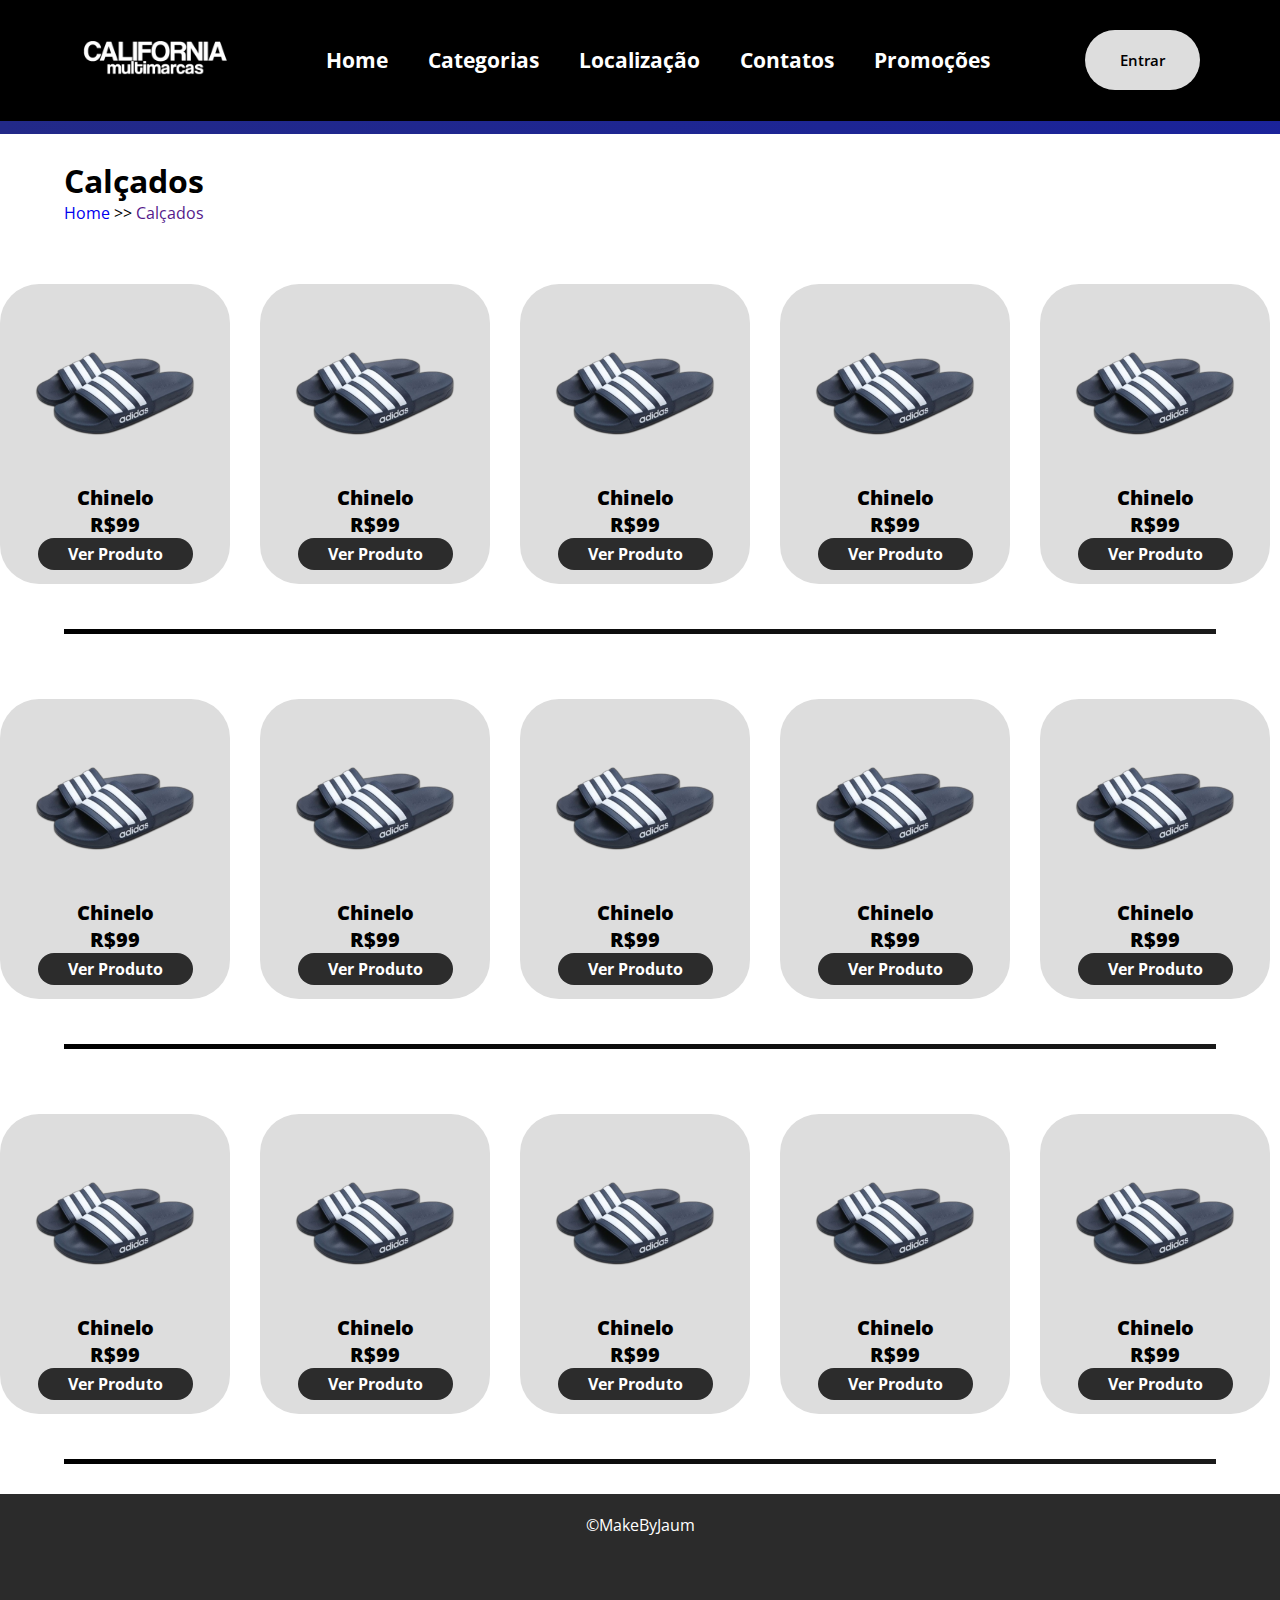
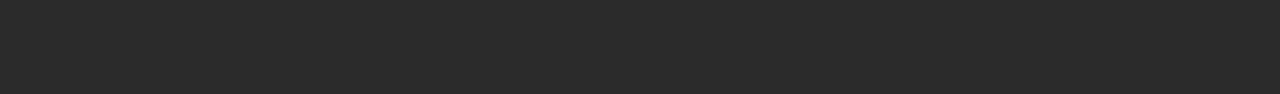
<file: src/categoriacalcados.html>
<!DOCTYPE html>
<html lang="pt-br">
<head>
    <meta charset="UTF-8">
    <meta name="viewport" content="width=device-width, initial-scale=1.0">
    <link rel="preconnect" href="https://fonts.googleapis.com">
    <link rel="preconnect" href="https://fonts.gstatic.com" crossorigin>
    <link href="https://fonts.googleapis.com/css2?family=Open+Sans:wght@300;700&display=swap" rel="stylesheet">
    <link rel="stylesheet" href="https://cdnjs.cloudflare.com/ajax/libs/font-awesome/6.5.2/css/all.min.css" integrity="sha512-SnH5WK+bZxgPHs44uWIX+LLJAJ9/2PkPKZ5QiAj6Ta86w+fsb2TkcmfRyVX3pBnMFcV7oQPJkl9QevSCWr3W6A==" crossorigin="anonymous" referrerpolicy="no-referrer" />
    <link rel="stylesheet" href="\Assets\CSS\style.css">
    <script src="\src\script.js" defer></script>
    <title>California Multimarcas</title>
</head>
<body>
    <header>
        <nav class="nav-bar">
            <div class="logo">
                <a href="index.html "><img src="\Assets\logo.png" alt=""></a>
            </div>

            <div class="nav-list">
                <ul>
                    <li class="nav-item"><a href="index.htmlindex.html" class="nav-link">Home</a></li>
                    <li class="nav-item"><a href="index.html#categoria-txt" class="nav-link">Categorias</a></li>
                    <li class="nav-item"><a href="index.html#localizacao" class="nav-link">Localização</a></li>
                    <li class="nav-item"><a href="index.html#redesocial" class="nav-link">Contatos</a></li>
                    <li class="nav-item"><a href="index.html#txt-promo" class="nav-link">Promoções</a></li>
                </ul>
            </div>

            <div class="login-btn">
                <button><a href="">Entrar</a></button>
            </div>

            <div class="menu-mobile-icon">
                <button onclick="menuShow()"><img src="\Assets\menu.svg" alt="Menu mobile" class="icon"></button>
            </div>
        </nav>

        <div class="menu-mobile">
            <ul>
                <li class="nav-item"><a href="index.htmlindex.html" class="nav-link">Home</a></li>
                <li class="nav-item"><a href="index.html#categoria-txt" class="nav-link">Categorias</a></li>
                <li class="nav-item"><a href="index.html#localizacao" class="nav-link">Localização</a></li>
                <li class="nav-item"><a href="index.html#redesocial" class="nav-link">Contatos</a></li>
                <li class="nav-item"><a href="index.html#txt-promo" class="nav-link">Promoções</a></li>
            </ul>
    
            <div class="login-btn">
                <button><a href="">Entrar</a></button>
            </div>
        </div>
    </header>
    <div class="linha-colorida">

    </div>

    <div class="txt-camisa">
        <h1 id="titulo-camosa"> Calçados </h1>
        <p> <a href="index.html"> Home </a> >> <a href="">Calçados</a> </p>
    </div>
    
    <div class="container-blocos">
        
        <div class="bloco-categoria">
            <div class="cor-de-camisa ">
                <a href="categoriacalçado.html"><img id="img-categoria" src="\Assets\categoriacalçado.png" alt="Categoria de Calça"></a>
                <span> Chinelo <br> R$99 </span><br>
                <button class="botao"><a href="">Ver Produto</a></button>
            </div> 
        </div>
        <div class="bloco-categoria">
            <div class="cor-de-camisa ">
                <a href="categoriacalçado.html"><img id="img-categoria" src="\Assets\categoriacalçado.png" alt="Categoria de Calça"></a>
                <span> Chinelo <br> R$99 </span><br>
                <button class="botao"><a href="">Ver Produto</a></button>
            </div> 
        </div>
        <div class="bloco-categoria">
            <div class="cor-de-camisa ">
                <a href="categoriacalçado.html"><img id="img-categoria" src="\Assets\categoriacalçado.png" alt="Categoria de Calça"></a>
                <span> Chinelo <br> R$99 </span><br>
                <button class="botao"><a href="">Ver Produto</a></button> 
            </div> 
        </div>
        <div class="bloco-categoria">
            <div class="cor-de-camisa ">
                <a href="categoriacalçado.html"><img id="img-categoria" src="\Assets\categoriacalçado.png" alt="Categoria de Calça"></a>
                <span> Chinelo <br> R$99 </span><br>
                <button class="botao"><a href="">Ver Produto</a></button>
            </div> 
        </div>
        <div class="bloco-categoria">
            <div class="cor-de-camisa ">
                <a href="categoriacalçado.html"><img id="img-categoria" src="\Assets\categoriacalçado.png" alt="Categoria de Calça"></a>
                <span> Chinelo <br> R$99 </span><br> 
                <button class="botao"><a href="">Ver Produto</a></button>
            </div> 
        </div>

    </div>

    <div class="linha-colorida2">

    </div>

    <div class="container-blocos">
        
        <div class="bloco-categoria">
            <div class="cor-de-camisa ">
                <a href="categoriacalçado.html"><img id="img-categoria" src="\Assets\categoriacalçado.png" alt="Categoria de Calça"></a>
                <span> Chinelo <br> R$99 </span><br>
                <button class="botao"><a href="">Ver Produto</a></button>
            </div> 
        </div>
        <div class="bloco-categoria">
            <div class="cor-de-camisa ">
                <a href="categoriacalçado.html"><img id="img-categoria" src="\Assets\categoriacalçado.png" alt="Categoria de Calça"></a>
                <span> Chinelo <br> R$99 </span><br>
                <button class="botao"><a href="">Ver Produto</a></button>
            </div> 
        </div>
        <div class="bloco-categoria">
            <div class="cor-de-camisa ">
                <a href="categoriacalçado.html"><img id="img-categoria" src="\Assets\categoriacalçado.png" alt="Categoria de Calça"></a>
                <span> Chinelo <br> R$99 </span><br>
                <button class="botao"><a href="">Ver Produto</a></button> 
            </div> 
        </div>
        <div class="bloco-categoria">
            <div class="cor-de-camisa ">
                <a href="categoriacalçado.html"><img id="img-categoria" src="\Assets\categoriacalçado.png" alt="Categoria de Calça"></a>
                <span> Chinelo <br> R$99 </span><br>
                <button class="botao"><a href="">Ver Produto</a></button>
            </div> 
        </div>
        <div class="bloco-categoria">
            <div class="cor-de-camisa ">
                <a href="categoriacalçado.html"><img id="img-categoria" src="\Assets\categoriacalçado.png" alt="Categoria de Calça"></a>
                <span> Chinelo <br> R$99 </span><br> 
                <button class="botao"><a href="">Ver Produto</a></button>
            </div> 
        </div>

    </div>

    <div class="linha-colorida2">

    </div>

    <div class="container-blocos">
        
        <div class="bloco-categoria">
            <div class="cor-de-camisa ">
                <a href="categoriacalçado.html"><img id="img-categoria" src="\Assets\categoriacalçado.png" alt="Categoria de Calça"></a>
                <span> Chinelo <br> R$99 </span><br>
                <button class="botao"><a href="">Ver Produto</a></button>
            </div> 
        </div>
        <div class="bloco-categoria">
            <div class="cor-de-camisa ">
                <a href="categoriacalçado.html"><img id="img-categoria" src="\Assets\categoriacalçado.png" alt="Categoria de Calça"></a>
                <span> Chinelo <br> R$99 </span><br>
                <button class="botao"><a href="">Ver Produto</a></button>
            </div> 
        </div>
        <div class="bloco-categoria">
            <div class="cor-de-camisa ">
                <a href="categoriacalçado.html"><img id="img-categoria" src="\Assets\categoriacalçado.png" alt="Categoria de Calça"></a>
                <span> Chinelo <br> R$99 </span><br>
                <button class="botao"><a href="">Ver Produto</a></button> 
            </div> 
        </div>
        <div class="bloco-categoria">
            <div class="cor-de-camisa ">
                <a href="categoriacalçado.html"><img id="img-categoria" src="\Assets\categoriacalçado.png" alt="Categoria de Calça"></a>
                <span> Chinelo <br> R$99 </span><br>
                <button class="botao"><a href="">Ver Produto</a></button>
            </div> 
        </div>
        <div class="bloco-categoria">
            <div class="cor-de-camisa ">
                <a href="categoriacalçado.html"><img id="img-categoria" src="\Assets\categoriacalçado.png" alt="Categoria de Calça"></a>
                <span> Chinelo <br> R$99 </span><br> 
                <button class="botao"><a href="">Ver Produto</a></button>
            </div> 
        </div>

    </div>

    <div class="linha-colorida2">

    </div>

    <button onclick="subirTela()" id="btnTopo" title="Subir para o topo">
        <i class="fa-solid fa-arrow-up" style="color: #ffffff;"></i>
    </button>
    <footer class="footer">
        <p id="copy" style="color: white; text-align: center; padding: 20px;">&copy;MakeByJaum</p>
    </footer>
</body>
</html>
</file>
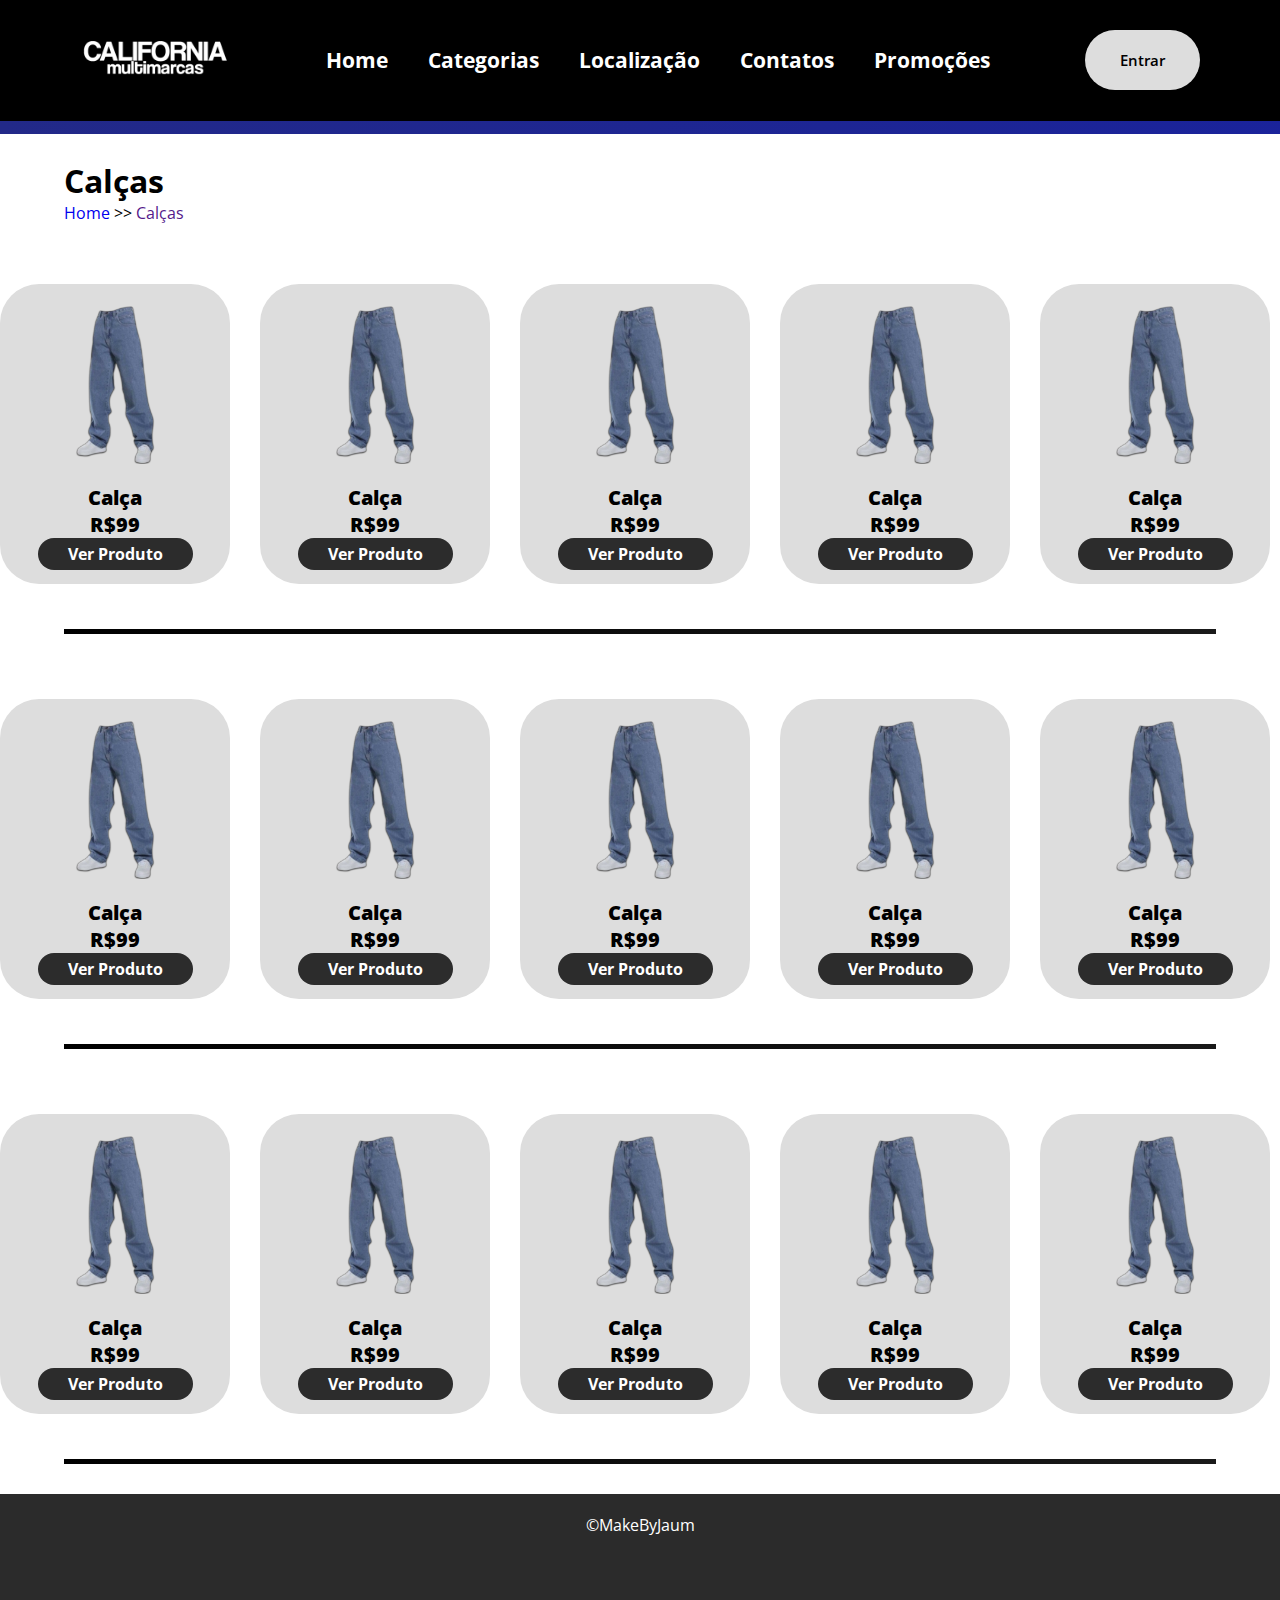
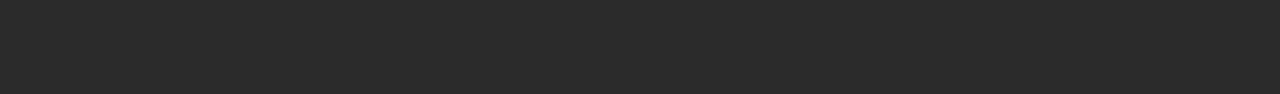
<file: src/categoriacalcas.html>
<!DOCTYPE html>
<html lang="pt-br">
<head>
    <meta charset="UTF-8">
    <meta name="viewport" content="width=device-width, initial-scale=1.0">
    <link rel="preconnect" href="https://fonts.googleapis.com">
    <link rel="preconnect" href="https://fonts.gstatic.com" crossorigin>
    <link href="https://fonts.googleapis.com/css2?family=Open+Sans:wght@300;700&display=swap" rel="stylesheet">
    <link rel="stylesheet" href="https://cdnjs.cloudflare.com/ajax/libs/font-awesome/6.5.2/css/all.min.css" integrity="sha512-SnH5WK+bZxgPHs44uWIX+LLJAJ9/2PkPKZ5QiAj6Ta86w+fsb2TkcmfRyVX3pBnMFcV7oQPJkl9QevSCWr3W6A==" crossorigin="anonymous" referrerpolicy="no-referrer" />
    <link rel="stylesheet" href="\Assets\CSS\style.css">
    <script src="\src\script.js" defer></script>
    <title>California Multimarcas</title>
</head>
<body>
    <header>
        <nav class="nav-bar">
            <div class="logo">
                <a href="index.html "><img src="\Assets\logo.png" alt=""></a>
            </div>

            <div class="nav-list">
                <ul>
                    <li class="nav-item"><a href="index.htmlindex.html" class="nav-link">Home</a></li>
                    <li class="nav-item"><a href="index.html#categoria-txt" class="nav-link">Categorias</a></li>
                    <li class="nav-item"><a href="index.html#localizacao" class="nav-link">Localização</a></li>
                    <li class="nav-item"><a href="index.html#redesocial" class="nav-link">Contatos</a></li>
                    <li class="nav-item"><a href="index.html#txt-promo" class="nav-link">Promoções</a></li>
                </ul>
            </div>

            <div class="login-btn">
                <button><a href="">Entrar</a></button>
            </div>

            <div class="menu-mobile-icon">
                <button onclick="menuShow()"><img src="\Assets\menu.svg" alt="Menu mobile" class="icon"></button>
            </div>
        </nav>

        <div class="menu-mobile">
            <ul>
                <li class="nav-item"><a href="index.htmlindex.html" class="nav-link">Home</a></li>
                <li class="nav-item"><a href="index.html#categoria-txt" class="nav-link">Categorias</a></li>
                <li class="nav-item"><a href="index.html#localizacao" class="nav-link">Localização</a></li>
                <li class="nav-item"><a href="index.html#redesocial" class="nav-link">Contatos</a></li>
                <li class="nav-item"><a href="index.html#txt-promo" class="nav-link">Promoções</a></li>
            </ul>
    
            <div class="login-btn">
                <button><a href="">Entrar</a></button>
            </div>
        </div>
    </header>
    <div class="linha-colorida">

    </div>

    <div class="txt-camisa">
        <h1 id="titulo-camosa"> Calças </h1>
        <p> <a href="index.html"> Home </a> >> <a href="">Calças</a> </p>
    </div>
    
    <div class="container-blocos">
        
        <div class="bloco-categoria">
            <div class="cor-de-camisa ">
                <a href="categoriacalças.html"><img id="img-categoria" src="\Assets\categoriacalças.png" alt="Categoria de Calça"></a>
                <span> Calça <br> R$99 </span><br>
                <button class="botao"><a href="">Ver Produto</a></button>
            </div> 
        </div>
        <div class="bloco-categoria">
            <div class="cor-de-camisa ">
                <a href="categoriacalças.html"><img id="img-categoria" src="\Assets\categoriacalças.png" alt="Categoria de Calça"></a>
                <span> Calça <br> R$99 </span><br>
                <button class="botao"><a href="">Ver Produto</a></button>
            </div> 
        </div>
        <div class="bloco-categoria">
            <div class="cor-de-camisa ">
                <a href="categoriacalças.html"><img id="img-categoria" src="\Assets\categoriacalças.png" alt="Categoria de Calça"></a>
                <span> Calça <br> R$99 </span><br>
                <button class="botao"><a href="">Ver Produto</a></button> 
            </div> 
        </div>
        <div class="bloco-categoria">
            <div class="cor-de-camisa ">
                <a href="categoriacalças.html"><img id="img-categoria" src="\Assets\categoriacalças.png" alt="Categoria de Calça"></a>
                <span> Calça <br> R$99 </span><br>
                <button class="botao"><a href="">Ver Produto</a></button>
            </div> 
        </div>
        <div class="bloco-categoria">
            <div class="cor-de-camisa ">
                <a href="categoriacalças.html"><img id="img-categoria" src="\Assets\categoriacalças.png" alt="Categoria de Calça"></a>
                <span> Calça <br> R$99 </span><br> 
                <button class="botao"><a href="">Ver Produto</a></button>
            </div> 
        </div>

    </div>

    <div class="linha-colorida2">

    </div>

    <div class="container-blocos">
        
        <div class="bloco-categoria">
            <div class="cor-de-camisa ">
                <a href="categoriacalças.html"><img id="img-categoria" src="\Assets\categoriacalças.png" alt="Categoria de Calça"></a>
                <span> Calça <br> R$99 </span><br>
                <button class="botao"><a href="">Ver Produto</a></button>
            </div> 
        </div>
        <div class="bloco-categoria">
            <div class="cor-de-camisa ">
                <a href="categoriacalças.html"><img id="img-categoria" src="\Assets\categoriacalças.png" alt="Categoria de Calça"></a>
                <span> Calça <br> R$99 </span><br>
                <button class="botao"><a href="">Ver Produto</a></button>
            </div> 
        </div>
        <div class="bloco-categoria">
            <div class="cor-de-camisa ">
                <a href="categoriacalças.html"><img id="img-categoria" src="\Assets\categoriacalças.png" alt="Categoria de Calça"></a>
                <span> Calça <br> R$99 </span><br>
                <button class="botao"><a href="">Ver Produto</a></button> 
            </div> 
        </div>
        <div class="bloco-categoria">
            <div class="cor-de-camisa ">
                <a href="categoriacalças.html"><img id="img-categoria" src="\Assets\categoriacalças.png" alt="Categoria de Calça"></a>
                <span> Calça <br> R$99 </span><br>
                <button class="botao"><a href="">Ver Produto</a></button>
            </div> 
        </div>
        <div class="bloco-categoria">
            <div class="cor-de-camisa ">
                <a href="categoriacalças.html"><img id="img-categoria" src="\Assets\categoriacalças.png" alt="Categoria de Calça"></a>
                <span> Calça <br> R$99 </span><br> 
                <button class="botao"><a href="">Ver Produto</a></button>
            </div> 
        </div>

    </div>

    <div class="linha-colorida2">

    </div>

    <div class="container-blocos">
        
        <div class="bloco-categoria">
            <div class="cor-de-camisa ">
                <a href="categoriacalças.html"><img id="img-categoria" src="\Assets\categoriacalças.png" alt="Categoria de Calça"></a>
                <span> Calça <br> R$99 </span><br>
                <button class="botao"><a href="">Ver Produto</a></button>
            </div> 
        </div>
        <div class="bloco-categoria">
            <div class="cor-de-camisa ">
                <a href="categoriacalças.html"><img id="img-categoria" src="\Assets\categoriacalças.png" alt="Categoria de Calça"></a>
                <span> Calça <br> R$99 </span><br>
                <button class="botao"><a href="">Ver Produto</a></button>
            </div> 
        </div>
        <div class="bloco-categoria">
            <div class="cor-de-camisa ">
                <a href="categoriacalças.html"><img id="img-categoria" src="\Assets\categoriacalças.png" alt="Categoria de Calça"></a>
                <span> Calça <br> R$99 </span><br>
                <button class="botao"><a href="">Ver Produto</a></button> 
            </div> 
        </div>
        <div class="bloco-categoria">
            <div class="cor-de-camisa ">
                <a href="categoriacalças.html"><img id="img-categoria" src="\Assets\categoriacalças.png" alt="Categoria de Calça"></a>
                <span> Calça <br> R$99 </span><br>
                <button class="botao"><a href="">Ver Produto</a></button>
            </div> 
        </div>
        <div class="bloco-categoria">
            <div class="cor-de-camisa ">
                <a href="categoriacalças.html"><img id="img-categoria" src="\Assets\categoriacalças.png" alt="Categoria de Calça"></a>
                <span> Calça <br> R$99 </span><br> 
                <button class="botao"><a href="">Ver Produto</a></button>
            </div> 
        </div>

    </div>

    <div class="linha-colorida2">

    </div>

    <button onclick="subirTela()" id="btnTopo" title="Subir para o topo">
        <i class="fa-solid fa-arrow-up" style="color: #ffffff;"></i>
    </button>
    <footer class="footer">
        <p id="copy" style="color: white; text-align: center; padding: 20px;">&copy;MakeByJaum</p>
    </footer>
</body>
</html>
</file>
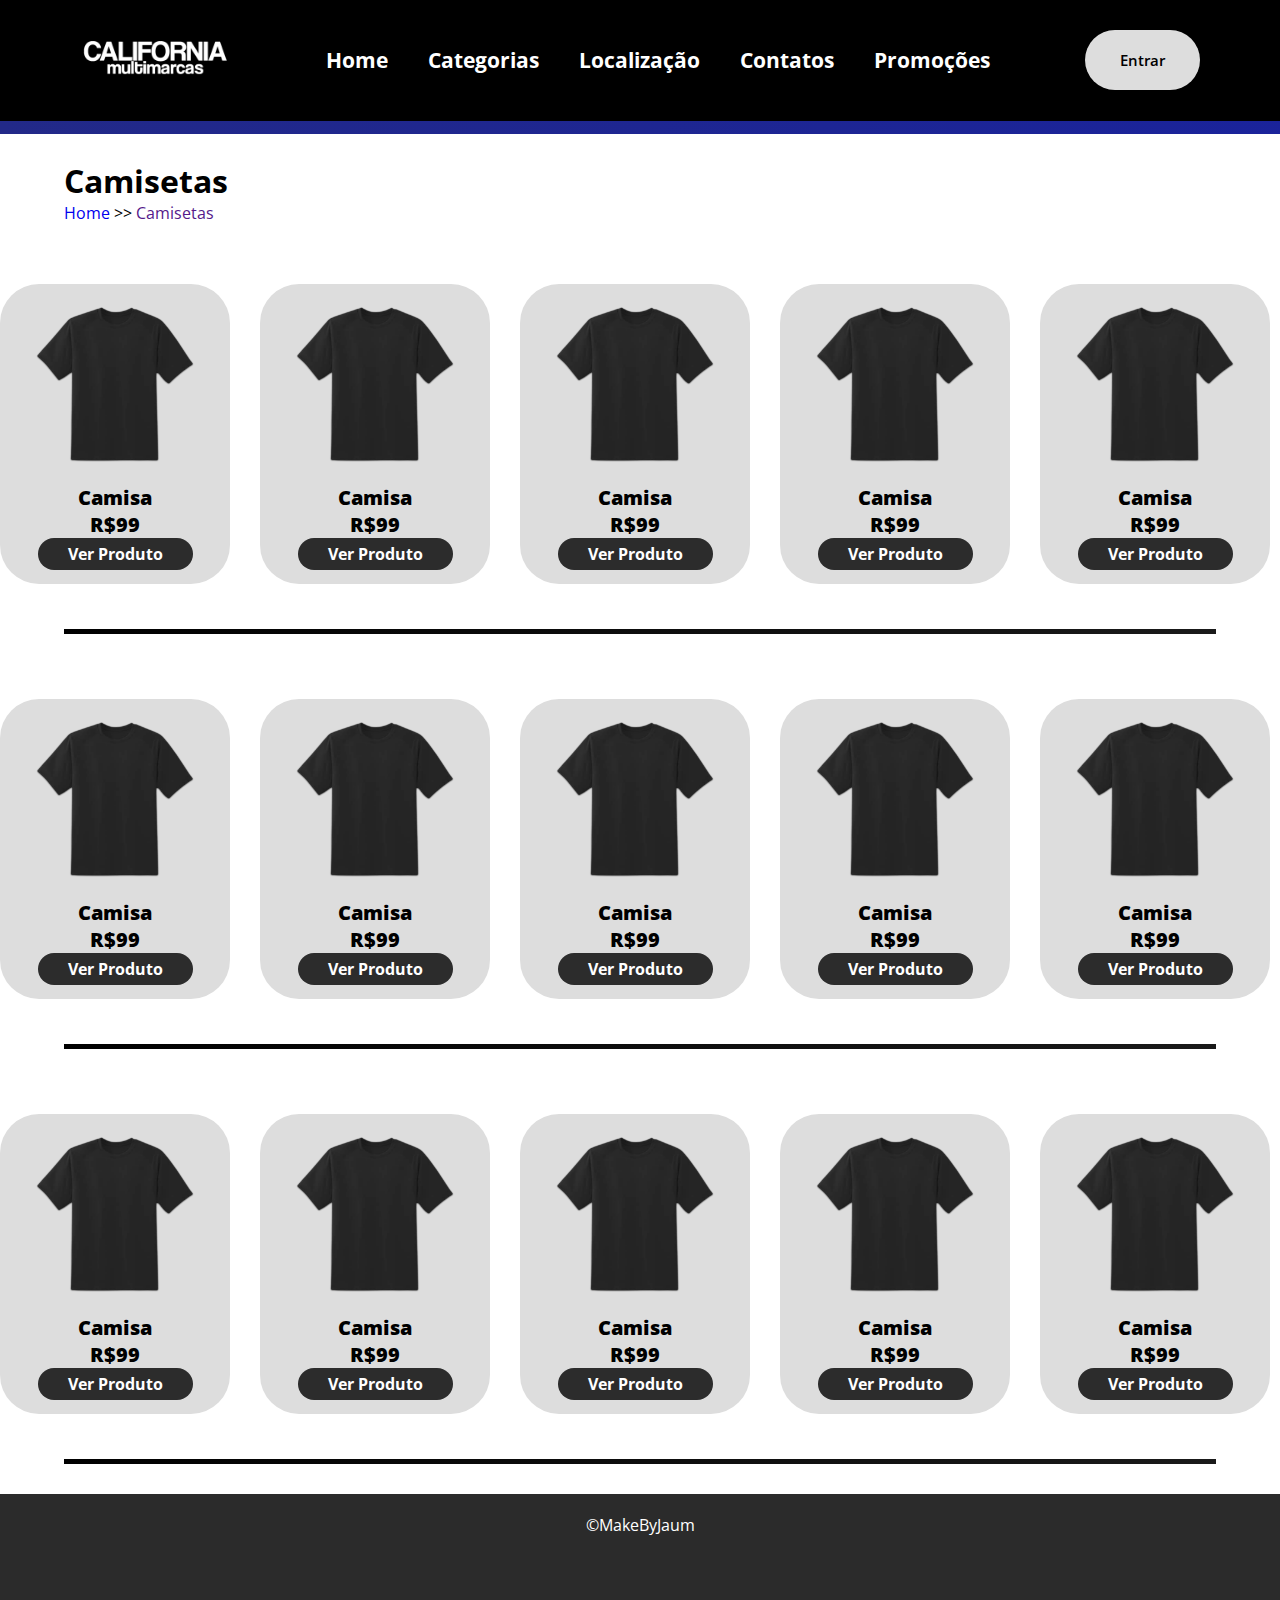
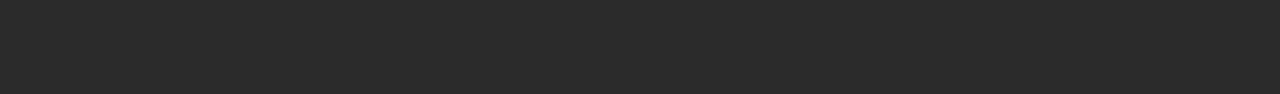
<file: src/categoriacamisa.html>
<!DOCTYPE html>
<html lang="pt-br">
<head>
    <meta charset="UTF-8">
    <meta name="viewport" content="width=device-width, initial-scale=1.0">
    <link rel="preconnect" href="https://fonts.googleapis.com">
    <link rel="preconnect" href="https://fonts.gstatic.com" crossorigin>
    <link href="https://fonts.googleapis.com/css2?family=Open+Sans:wght@300;700&display=swap" rel="stylesheet">
    <link rel="stylesheet" href="https://cdnjs.cloudflare.com/ajax/libs/font-awesome/6.5.2/css/all.min.css" integrity="sha512-SnH5WK+bZxgPHs44uWIX+LLJAJ9/2PkPKZ5QiAj6Ta86w+fsb2TkcmfRyVX3pBnMFcV7oQPJkl9QevSCWr3W6A==" crossorigin="anonymous" referrerpolicy="no-referrer" />
    <link rel="stylesheet" href="\Assets\CSS\style.css">
    <script src="\src\script.js" defer></script>
    <title>California Multimarcas</title>
</head>
<body>
    <header>
        <nav class="nav-bar">
            <div class="logo">
                <a href="index.html "><img src="\Assets\logo.png" alt=""></a>
            </div>

            <div class="nav-list">
                <ul>
                    <li class="nav-item"><a href="index.htmlindex.html" class="nav-link">Home</a></li>
                    <li class="nav-item"><a href="index.html#categoria-txt" class="nav-link">Categorias</a></li>
                    <li class="nav-item"><a href="index.html#localizacao" class="nav-link">Localização</a></li>
                    <li class="nav-item"><a href="index.html#redesocial" class="nav-link">Contatos</a></li>
                    <li class="nav-item"><a href="index.html#txt-promo" class="nav-link">Promoções</a></li>
                </ul>
            </div>

            <div class="login-btn">
                <button><a href="">Entrar</a></button>
            </div>

            <div class="menu-mobile-icon">
                <button onclick="menuShow()"><img src="\Assets\menu.svg" alt="Menu mobile" class="icon"></button>
            </div>
        </nav>

        <div class="menu-mobile">
            <ul>
                <li class="nav-item"><a href="index.htmlindex.html" class="nav-link">Home</a></li>
                <li class="nav-item"><a href="index.html#categoria-txt" class="nav-link">Categorias</a></li>
                <li class="nav-item"><a href="index.html#localizacao" class="nav-link">Localização</a></li>
                <li class="nav-item"><a href="index.html#redesocial" class="nav-link">Contatos</a></li>
                <li class="nav-item"><a href="index.html#txt-promo" class="nav-link">Promoções</a></li>
            </ul>
    
            <div class="login-btn">
                <button><a href="">Entrar</a></button>
            </div>
        </div>
    </header>
    <div class="linha-colorida">

    </div>

    <div class="txt-camisa">
        <h1 id="titulo-camosa"> Camisetas </h1>
        <p> <a href="index.html"> Home </a> >> <a href="">Camisetas</a> </p>
    </div>
    
    <div class="container-blocos">
        
        <div class="bloco-categoria">
            <button class="prev" onclick="moveSlide(-5)"> < </button>
            <div class="cor-de-camisa ">
                <a href="categoriacamisa.html"><img id="img-categoria" src="\Assets\categoriacamisa.png" alt="Categoria de Calça"></a>
                <span> Camisa <br> R$99 </span><br>
                <button class="botao"><a href="">Ver Produto</a></button>
            </div> 
        </div>
        <div class="bloco-categoria">
            <div class="cor-de-camisa ">
                <a href="categoriacamisa.html"><img id="img-categoria" src="\Assets\categoriacamisa.png" alt="Categoria de Calça"></a>
                <span> Camisa <br> R$99 </span><br>
                <button class="botao"><a href="">Ver Produto</a></button>
            </div> 
        </div>
        <div class="bloco-categoria">
            <div class="cor-de-camisa ">
                <a href="categoriacamisa.html"><img id="img-categoria" src="\Assets\categoriacamisa.png" alt="Categoria de Calça"></a>
                <span> Camisa <br> R$99 </span><br>
                <button class="botao"><a href="">Ver Produto</a></button> 
            </div> 
        </div>
        <div class="bloco-categoria">
            <div class="cor-de-camisa ">
                <a href="categoriacamisa.html"><img id="img-categoria" src="\Assets\categoriacamisa.png" alt="Categoria de Calça"></a>
                <span> Camisa <br> R$99 </span><br>
                <button class="botao"><a href="">Ver Produto</a></button>
            </div> 
        </div>
        <div class="bloco-categoria">
            <div class="cor-de-camisa ">
                <a href="categoriacamisa.html"><img id="img-categoria" src="\Assets\categoriacamisa.png" alt="Categoria de Calça"></a>
                <span> Camisa <br> R$99 </span><br> 
                <button class="botao"><a href="">Ver Produto</a></button>
            </div> 
            <button class="next" onclick="moveSlide(1)"> > </button>
        </div>

    </div>

    <div class="linha-colorida2">

    </div>

    <div class="container-blocos">
        
        <div class="bloco-categoria">
            <div class="cor-de-camisa ">
                <a href="categoriacamisa.html"><img id="img-categoria" src="\Assets\categoriacamisa.png" alt="Categoria de Calça"></a>
                <span> Camisa <br> R$99 </span><br>
                <button class="botao"><a href="">Ver Produto</a></button>
            </div> 
        </div>
        <div class="bloco-categoria">
            <div class="cor-de-camisa ">
                <a href="categoriacamisa.html"><img id="img-categoria" src="\Assets\categoriacamisa.png" alt="Categoria de Calça"></a>
                <span> Camisa <br> R$99 </span><br>
                <button class="botao"><a href="">Ver Produto</a></button>
            </div> 
        </div>
        <div class="bloco-categoria">
            <div class="cor-de-camisa ">
                <a href="categoriacamisa.html"><img id="img-categoria" src="\Assets\categoriacamisa.png" alt="Categoria de Calça"></a>
                <span> Camisa <br> R$99 </span><br>
                <button class="botao"><a href="">Ver Produto</a></button> 
            </div> 
        </div>
        <div class="bloco-categoria">
            <div class="cor-de-camisa ">
                <a href="categoriacamisa.html"><img id="img-categoria" src="\Assets\categoriacamisa.png" alt="Categoria de Calça"></a>
                <span> Camisa <br> R$99 </span><br>
                <button class="botao"><a href="">Ver Produto</a></button>
            </div> 
        </div>
        <div class="bloco-categoria">
            <div class="cor-de-camisa ">
                <a href="categoriacamisa.html"><img id="img-categoria" src="\Assets\categoriacamisa.png" alt="Categoria de Calça"></a>
                <span> Camisa <br> R$99 </span><br> 
                <button class="botao"><a href="">Ver Produto</a></button>
            </div> 
        </div>

    </div>

    <div class="linha-colorida2">

    </div>

    <div class="container-blocos">
        
        <div class="bloco-categoria">
            <div class="cor-de-camisa ">
                <a href="categoriacamisa.html"><img id="img-categoria" src="\Assets\categoriacamisa.png" alt="Categoria de Calça"></a>
                <span> Camisa <br> R$99 </span><br>
                <button class="botao"><a href="">Ver Produto</a></button>
            </div> 
        </div>
        <div class="bloco-categoria">
            <div class="cor-de-camisa ">
                <a href="categoriacamisa.html"><img id="img-categoria" src="\Assets\categoriacamisa.png" alt="Categoria de Calça"></a>
                <span> Camisa <br> R$99 </span><br>
                <button class="botao"><a href="">Ver Produto</a></button>
            </div> 
        </div>
        <div class="bloco-categoria">
            <div class="cor-de-camisa ">
                <a href="categoriacamisa.html"><img id="img-categoria" src="\Assets\categoriacamisa.png" alt="Categoria de Calça"></a>
                <span> Camisa <br> R$99 </span><br>
                <button class="botao"><a href="">Ver Produto</a></button> 
            </div> 
        </div>
        <div class="bloco-categoria">
            <div class="cor-de-camisa ">
                <a href="categoriacamisa.html"><img id="img-categoria" src="\Assets\categoriacamisa.png" alt="Categoria de Calça"></a>
                <span> Camisa <br> R$99 </span><br>
                <button class="botao"><a href="">Ver Produto</a></button>
            </div> 
        </div>
        <div class="bloco-categoria">
            <div class="cor-de-camisa ">
                <a href="categoriacamisa.html"><img id="img-categoria" src="\Assets\categoriacamisa.png" alt="Categoria de Calça"></a>
                <span> Camisa <br> R$99 </span><br> 
                <button class="botao"><a href="">Ver Produto</a></button>
            </div> 
        </div>

    </div>

    <div class="linha-colorida2">

    </div>

    <button onclick="subirTela()" id="btnTopo" title="Subir para o topo">
        <i class="fa-solid fa-arrow-up" style="color: #ffffff;"></i>
    </button>
    <footer class="footer">
        <p id="copy" style="color: white; text-align: center; padding: 20px;">&copy;MakeByJaum</p>
    </footer>
</body>
</html>
</file>
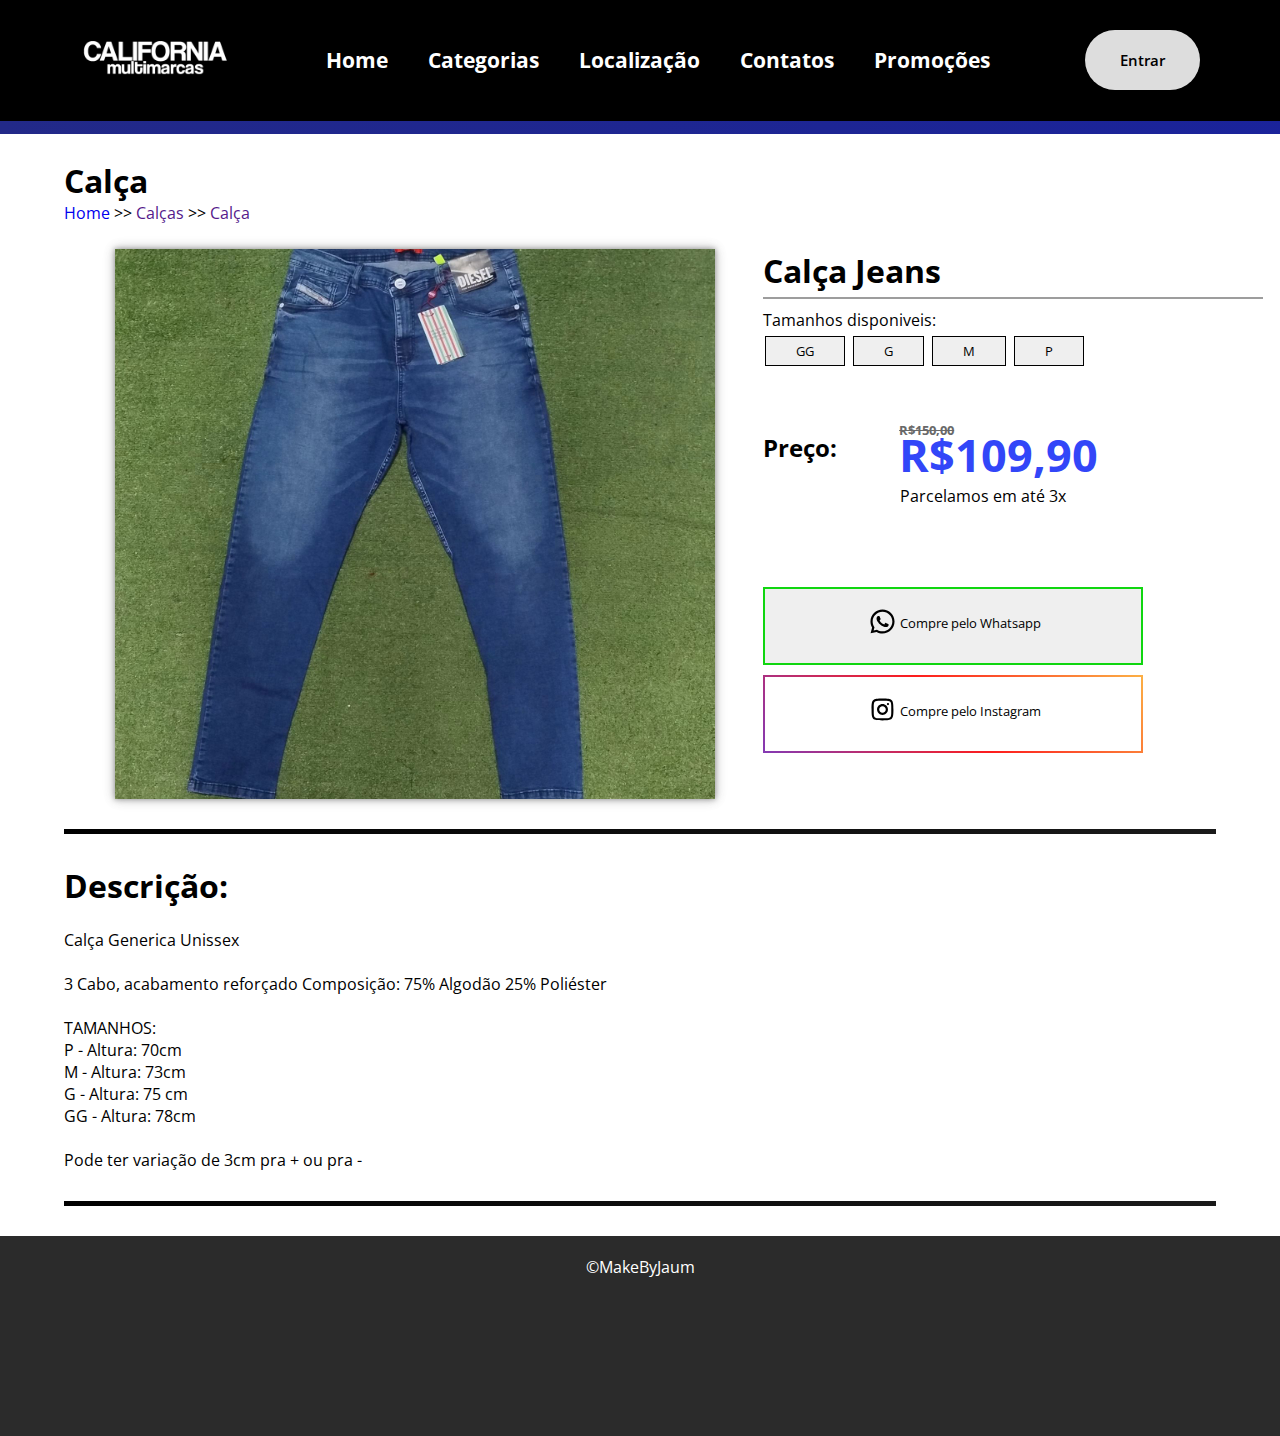
<file: src/descprodut.html>
<!DOCTYPE html>
<html lang="pt-br">
<head>
    <meta charset="UTF-8">
    <meta name="viewport" content="width=device-width, initial-scale=1.0">
    <link rel="preconnect" href="https://fonts.googleapis.com">
    <link rel="preconnect" href="https://fonts.gstatic.com" crossorigin>
    <link href="https://fonts.googleapis.com/css2?family=Open+Sans:wght@300;700&display=swap" rel="stylesheet">
    <link rel="stylesheet" href="https://cdnjs.cloudflare.com/ajax/libs/font-awesome/6.5.2/css/all.min.css" integrity="sha512-SnH5WK+bZxgPHs44uWIX+LLJAJ9/2PkPKZ5QiAj6Ta86w+fsb2TkcmfRyVX3pBnMFcV7oQPJkl9QevSCWr3W6A==" crossorigin="anonymous" referrerpolicy="no-referrer" />
    <link rel="stylesheet" href="\Assets\CSS\style.css">
    <script src="\src\script.js" defer></script>
    <title>California Multimarcas</title>
</head>
<body>
    <header>
        <nav class="nav-bar">
            <div class="logo">
                <a href="index.html "><img src="\Assets\logo.png" alt=""></a>
            </div>

            <div class="nav-list">
                <ul>
                    <li class="nav-item"><a href="index.htmlindex.html" class="nav-link">Home</a></li>
                    <li class="nav-item"><a href="index.html#categoria-txt" class="nav-link">Categorias</a></li>
                    <li class="nav-item"><a href="index.html#localizacao" class="nav-link">Localização</a></li>
                    <li class="nav-item"><a href="index.html#redesocial" class="nav-link">Contatos</a></li>
                    <li class="nav-item"><a href="index.html#txt-promo" class="nav-link">Promoções</a></li>
                </ul>
            </div>

            <div class="login-btn">
                <button><a href="">Entrar</a></button>
            </div>

            <div class="menu-mobile-icon">
                <button onclick="menuShow()"><img src="\Assets\menu.svg" alt="Menu mobile" class="icon"></button>
            </div>
        </nav>

        <div class="menu-mobile">
            <ul>
                <li class="nav-item"><a href="index.htmlindex.html" class="nav-link">Home</a></li>
                <li class="nav-item"><a href="index.html#categoria-txt" class="nav-link">Categorias</a></li>
                <li class="nav-item"><a href="index.html#localizacao" class="nav-link">Localização</a></li>
                <li class="nav-item"><a href="index.html#redesocial" class="nav-link">Contatos</a></li>
                <li class="nav-item"><a href="index.html#txt-promo" class="nav-link">Promoções</a></li>
            </ul>
    
            <div class="login-btn">
                <button><a href="">Entrar</a></button>
            </div>
        </div>
    </header>
    <div class="linha-colorida">

    </div>

    <div class="txt-camisa">
        <h1 id="titulo-camosa"> Calça </h1>
        <p> <a href="index.html"> Home </a> >> <a href="">Calças</a> >> <a href=""> Calça </a> </p>
    </div>

    <div class="desc">
        <div class="conteiner-img">
            <img src="/Assets/calçacali.jpeg" alt="">
        </div>
        <div class="info">
            <h1> Calça Jeans </h1>
            <div class="linha">

            </div>
            <p> Tamanhos disponiveis: </p>
            <div class="tamanhos">
                <button>GG</button>
                <button>G</button>
                <button>M</button>
                <button>P</button>
            </div>

            <div class="cores-titulo">
                <h2> Preço: </h2>
                <div class="flex-titulo">
                    <h5> <s> R$150,00 </s> </h5>
                    <h1> R$109,90 </h1>

                    <p> Parcelamos em até 3x</p>
                </div>
            </div>

            <button  class="btn-zapzap">
                <a href="">
                    <svg xmlns="http://www.w3.org/2000/svg" x="0px" y="0px" width="35" height="35" viewBox="0 0 64 64">
                        <path d="M 32 10 C 19.85 10 10 19.85 10 32 C 10 36.065 11.10725 39.869719 13.03125 43.136719 L 10.214844 53.683594 L 21.277344 51.208984 C 24.450344 52.983984 28.106 54 32 54 C 44.15 54 54 44.15 54 32 C 54 19.85 44.15 10 32 10 z M 32 14 C 41.941 14 50 22.059 50 32 C 50 41.941 41.941 50 32 50 C 28.269 50 24.803687 48.864875 21.929688 46.921875 L 15.791016 48.294922 L 17.353516 42.439453 C 15.250516 39.493453 14 35.896 14 32 C 14 22.059 22.059 14 32 14 z M 24.472656 21.736328 C 24.105656 21.736328 23.515672 21.871969 23.013672 22.417969 C 22.520672 22.964969 21.113281 24.278844 21.113281 26.964844 C 21.113281 29.640844 23.057078 32.23675 23.330078 32.59375 C 23.603078 32.96075 27.100531 38.639266 32.644531 40.822266 C 37.240531 42.632266 38.179547 42.273688 39.185547 42.179688 C 40.183547 42.093688 42.408328 40.866703 42.861328 39.595703 C 43.313328 38.323703 43.312875 37.232906 43.171875 37.003906 C 43.034875 36.781906 42.676859 36.644094 42.130859 36.371094 C 41.584859 36.097094 38.906297 34.777656 38.404297 34.597656 C 37.909297 34.417656 37.542547 34.323141 37.185547 34.869141 C 36.818547 35.415141 35.778125 36.643953 35.453125 37.001953 C 35.138125 37.368953 34.823344 37.411672 34.277344 37.138672 C 33.731344 36.865672 31.975531 36.292594 29.894531 34.433594 C 28.275531 32.992594 27.182188 31.208063 26.867188 30.664062 C 26.551188 30.119062 26.832469 29.821828 27.105469 29.548828 C 27.353469 29.310828 27.652781 28.916563 27.925781 28.601562 C 28.189781 28.277563 28.282891 28.056453 28.462891 27.689453 C 28.651891 27.332453 28.555922 27.007375 28.419922 26.734375 C 28.284922 26.460375 27.226234 23.765406 26.740234 22.691406 C 26.332234 21.787406 25.905672 21.760953 25.513672 21.751953 C 25.196672 21.735953 24.829656 21.736328 24.472656 21.736328 z"></path>
                    </svg>
                </a>
                <a href=""> Compre pelo Whatsapp </a>
            </button>
            <button class="btn-instagram">
                <a href="https://www.instagram.com/california_multi01/  ">
                    <svg xmlns="http://www.w3.org/2000/svg" x="0px" y="0px" width="35" height="35" viewBox="0 0 64 64">
                        <path d="M 31.820312 12 C 13.439312 12 12 13.439312 12 31.820312 L 12 32.179688 C 12 50.560688 13.439312 52 31.820312 52 L 32.179688 52 C 50.560688 52 52 50.560688 52 32.179688 L 52 32 C 52 13.452 50.548 12 32 12 L 31.820312 12 z M 28 16 L 36 16 C 47.129 16 48 16.871 48 28 L 48 36 C 48 47.129 47.129 48 36 48 L 28 48 C 16.871 48 16 47.129 16 36 L 16 28 C 16 16.871 16.871 16 28 16 z M 41.994141 20 C 40.889141 20.003 39.997 20.900859 40 22.005859 C 40.003 23.110859 40.900859 24.003 42.005859 24 C 43.110859 23.997 44.003 23.099141 44 21.994141 C 43.997 20.889141 43.099141 19.997 41.994141 20 z M 31.976562 22 C 26.454563 22.013 21.987 26.501437 22 32.023438 C 22.013 37.545437 26.501437 42.013 32.023438 42 C 37.545437 41.987 42.013 37.498562 42 31.976562 C 41.987 26.454563 37.498562 21.987 31.976562 22 z M 31.986328 26 C 35.299328 25.992 37.992 28.673328 38 31.986328 C 38.007 35.299328 35.326672 37.992 32.013672 38 C 28.700672 38.008 26.008 35.327672 26 32.013672 C 25.992 28.700672 28.673328 26.008 31.986328 26 z"></path>
                    </svg>
                </a>
                <a href=""> Compre pelo Instagram </a>
            </button>
        </div>
    </div>

    <div class="linha-colorida2">

    </div>

    <div class="desc-prod">
        <h1> Descrição: </h1>
        <br>
        <p>
            Calça Generica Unissex 
            <br>
            <br>
            3 Cabo, acabamento reforçado Composição: 75% Algodão 25% Poliéster 
            <br>
            <br>
            TAMANHOS:
            <br>
            P - Altura: 70cm 
            <br>
            M - Altura: 73cm 
            <br>
            G - Altura: 75 cm 
            <br>
            GG - Altura: 78cm 
            <br>
            <br>
            Pode ter variação de 3cm pra + ou pra - 
        </p>
    </div>

    <div class="linha-colorida2">

    </div>


    <footer class="footer">
        <p id="copy" style="color: white; text-align: center; padding: 20px;">&copy;MakeByJaum</p>

        <div class="footer-info">
            
        </div>
    </footer>


</body>
</html>
</file>
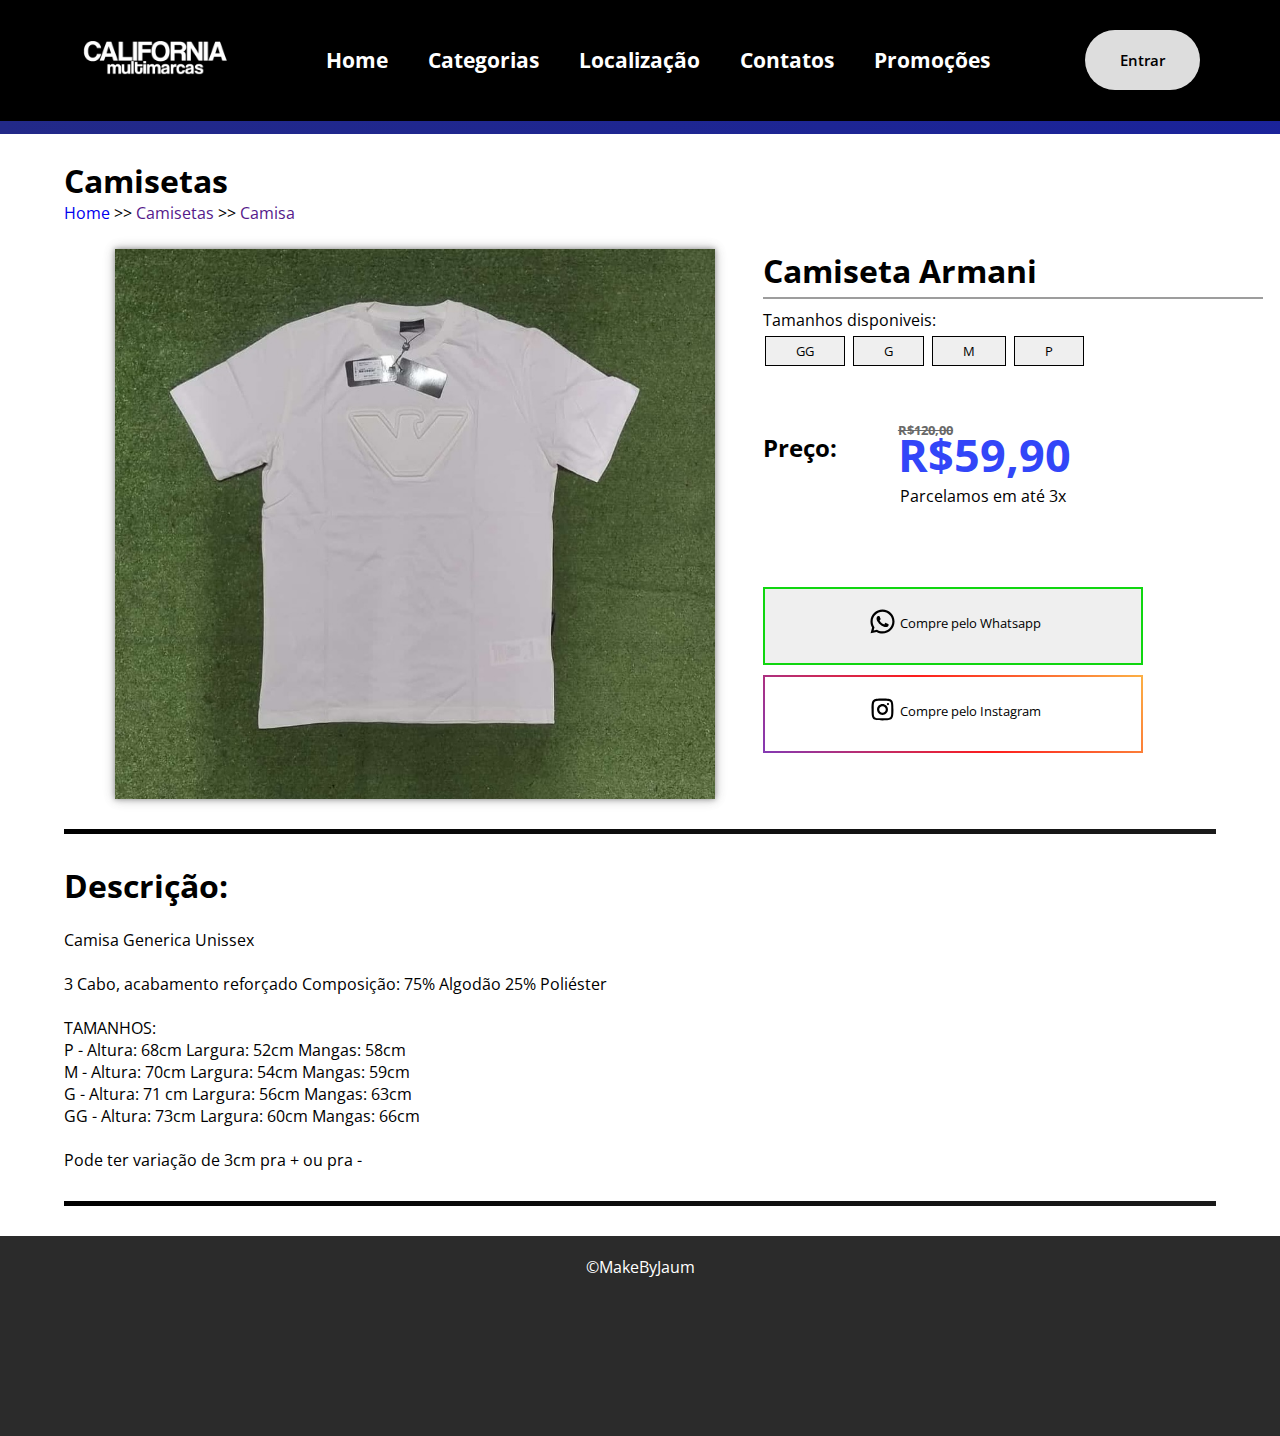
<file: src/descproduto.html>
<!DOCTYPE html>
<html lang="pt-br">
<head>
    <meta charset="UTF-8">
    <meta name="viewport" content="width=device-width, initial-scale=1.0">
    <link rel="preconnect" href="https://fonts.googleapis.com">
    <link rel="preconnect" href="https://fonts.gstatic.com" crossorigin>
    <link href="https://fonts.googleapis.com/css2?family=Open+Sans:wght@300;700&display=swap" rel="stylesheet">
    <link rel="stylesheet" href="https://cdnjs.cloudflare.com/ajax/libs/font-awesome/6.5.2/css/all.min.css" integrity="sha512-SnH5WK+bZxgPHs44uWIX+LLJAJ9/2PkPKZ5QiAj6Ta86w+fsb2TkcmfRyVX3pBnMFcV7oQPJkl9QevSCWr3W6A==" crossorigin="anonymous" referrerpolicy="no-referrer" />
    <link rel="stylesheet" href="\Assets\CSS\style.css">
    <script src="\src\script.js" defer></script>
    <title>California Multimarcas</title>
</head>
<body>
    <header>
        <nav class="nav-bar">
            <div class="logo">
                <a href="index.html "><img src="\Assets\logo.png" alt=""></a>
            </div>

            <div class="nav-list">
                <ul>
                    <li class="nav-item"><a href="index.htmlindex.html" class="nav-link">Home</a></li>
                    <li class="nav-item"><a href="index.html#categoria-txt" class="nav-link">Categorias</a></li>
                    <li class="nav-item"><a href="index.html#localizacao" class="nav-link">Localização</a></li>
                    <li class="nav-item"><a href="index.html#redesocial" class="nav-link">Contatos</a></li>
                    <li class="nav-item"><a href="index.html#txt-promo" class="nav-link">Promoções</a></li>
                </ul>
            </div>

            <div class="login-btn">
                <button><a href="">Entrar</a></button>
            </div>

            <div class="menu-mobile-icon">
                <button onclick="menuShow()"><img src="\Assets\menu.svg" alt="Menu mobile" class="icon"></button>
            </div>
        </nav>

        <div class="menu-mobile">
            <ul>
                <li class="nav-item"><a href="index.htmlindex.html" class="nav-link">Home</a></li>
                <li class="nav-item"><a href="index.html#categoria-txt" class="nav-link">Categorias</a></li>
                <li class="nav-item"><a href="index.html#localizacao" class="nav-link">Localização</a></li>
                <li class="nav-item"><a href="index.html#redesocial" class="nav-link">Contatos</a></li>
                <li class="nav-item"><a href="index.html#txt-promo" class="nav-link">Promoções</a></li>
            </ul>
    
            <div class="login-btn">
                <button><a href="">Entrar</a></button>
            </div>
        </div>
    </header>
    <div class="linha-colorida">

    </div>

    <div class="txt-camisa">
        <h1 id="titulo-camosa"> Camisetas </h1>
        <p> <a href="index.html"> Home </a> >> <a href="">Camisetas</a> >> <a href=""> Camisa </a> </p>
    </div>

    <div class="desc">
        <div class="conteiner-img">
            <img src="/Assets/calicamisa.jpg" alt="">
        </div>
        <div class="info">
            <h1> Camiseta Armani </h1>
            <div class="linha">

            </div>
            <p> Tamanhos disponiveis: </p>
            <div class="tamanhos">
                <button>GG</button>
                <button>G</button>
                <button>M</button>
                <button>P</button>
            </div>

            <div class="cores-titulo">
                <h2> Preço: </h2>
                <div class="flex-titulo">
                    <h5> <s> R$120,00 </s> </h5>
                    <h1> R$59,90 </h1>

                    <p> Parcelamos em até 3x</p>
                </div>
            </div>

            <button  class="btn-zapzap">
                <a href="">
                    <svg xmlns="http://www.w3.org/2000/svg" x="0px" y="0px" width="35" height="35" viewBox="0 0 64 64">
                        <path d="M 32 10 C 19.85 10 10 19.85 10 32 C 10 36.065 11.10725 39.869719 13.03125 43.136719 L 10.214844 53.683594 L 21.277344 51.208984 C 24.450344 52.983984 28.106 54 32 54 C 44.15 54 54 44.15 54 32 C 54 19.85 44.15 10 32 10 z M 32 14 C 41.941 14 50 22.059 50 32 C 50 41.941 41.941 50 32 50 C 28.269 50 24.803687 48.864875 21.929688 46.921875 L 15.791016 48.294922 L 17.353516 42.439453 C 15.250516 39.493453 14 35.896 14 32 C 14 22.059 22.059 14 32 14 z M 24.472656 21.736328 C 24.105656 21.736328 23.515672 21.871969 23.013672 22.417969 C 22.520672 22.964969 21.113281 24.278844 21.113281 26.964844 C 21.113281 29.640844 23.057078 32.23675 23.330078 32.59375 C 23.603078 32.96075 27.100531 38.639266 32.644531 40.822266 C 37.240531 42.632266 38.179547 42.273688 39.185547 42.179688 C 40.183547 42.093688 42.408328 40.866703 42.861328 39.595703 C 43.313328 38.323703 43.312875 37.232906 43.171875 37.003906 C 43.034875 36.781906 42.676859 36.644094 42.130859 36.371094 C 41.584859 36.097094 38.906297 34.777656 38.404297 34.597656 C 37.909297 34.417656 37.542547 34.323141 37.185547 34.869141 C 36.818547 35.415141 35.778125 36.643953 35.453125 37.001953 C 35.138125 37.368953 34.823344 37.411672 34.277344 37.138672 C 33.731344 36.865672 31.975531 36.292594 29.894531 34.433594 C 28.275531 32.992594 27.182188 31.208063 26.867188 30.664062 C 26.551188 30.119062 26.832469 29.821828 27.105469 29.548828 C 27.353469 29.310828 27.652781 28.916563 27.925781 28.601562 C 28.189781 28.277563 28.282891 28.056453 28.462891 27.689453 C 28.651891 27.332453 28.555922 27.007375 28.419922 26.734375 C 28.284922 26.460375 27.226234 23.765406 26.740234 22.691406 C 26.332234 21.787406 25.905672 21.760953 25.513672 21.751953 C 25.196672 21.735953 24.829656 21.736328 24.472656 21.736328 z"></path>
                    </svg>
                </a>
                <a href=""> Compre pelo Whatsapp </a>
            </button>
            <button class="btn-instagram">
                <a href="https://www.instagram.com/california_multi01/  ">
                    <svg xmlns="http://www.w3.org/2000/svg" x="0px" y="0px" width="35" height="35" viewBox="0 0 64 64">
                        <path d="M 31.820312 12 C 13.439312 12 12 13.439312 12 31.820312 L 12 32.179688 C 12 50.560688 13.439312 52 31.820312 52 L 32.179688 52 C 50.560688 52 52 50.560688 52 32.179688 L 52 32 C 52 13.452 50.548 12 32 12 L 31.820312 12 z M 28 16 L 36 16 C 47.129 16 48 16.871 48 28 L 48 36 C 48 47.129 47.129 48 36 48 L 28 48 C 16.871 48 16 47.129 16 36 L 16 28 C 16 16.871 16.871 16 28 16 z M 41.994141 20 C 40.889141 20.003 39.997 20.900859 40 22.005859 C 40.003 23.110859 40.900859 24.003 42.005859 24 C 43.110859 23.997 44.003 23.099141 44 21.994141 C 43.997 20.889141 43.099141 19.997 41.994141 20 z M 31.976562 22 C 26.454563 22.013 21.987 26.501437 22 32.023438 C 22.013 37.545437 26.501437 42.013 32.023438 42 C 37.545437 41.987 42.013 37.498562 42 31.976562 C 41.987 26.454563 37.498562 21.987 31.976562 22 z M 31.986328 26 C 35.299328 25.992 37.992 28.673328 38 31.986328 C 38.007 35.299328 35.326672 37.992 32.013672 38 C 28.700672 38.008 26.008 35.327672 26 32.013672 C 25.992 28.700672 28.673328 26.008 31.986328 26 z"></path>
                    </svg>
                </a>
                <a href=""> Compre pelo Instagram </a>
            </button>
        </div>
    </div>

    <div class="linha-colorida2">

    </div>

    <div class="desc-prod">
        <h1> Descrição: </h1>
        <br>
        <p>
            Camisa Generica Unissex 
            <br>
            <br>
            3 Cabo, acabamento reforçado Composição: 75% Algodão 25% Poliéster 
            <br>
            <br>
            TAMANHOS:
            <br>
            P - Altura: 68cm Largura:  52cm Mangas: 58cm
            <br>
            M - Altura: 70cm Largura: 54cm Mangas: 59cm 
            <br>
            G - Altura: 71 cm Largura: 56cm Mangas: 63cm 
            <br>
            GG - Altura: 73cm Largura: 60cm Mangas: 66cm
            <br>
            <br>
            Pode ter variação de 3cm pra + ou pra - 
        </p>
    </div>

    <div class="linha-colorida2">

    </div>


    <footer class="footer">
        <p id="copy" style="color: white; text-align: center; padding: 20px;">&copy;MakeByJaum</p>

        <div class="footer-info">
            
        </div>
    </footer>


</body>
</html>
</file>
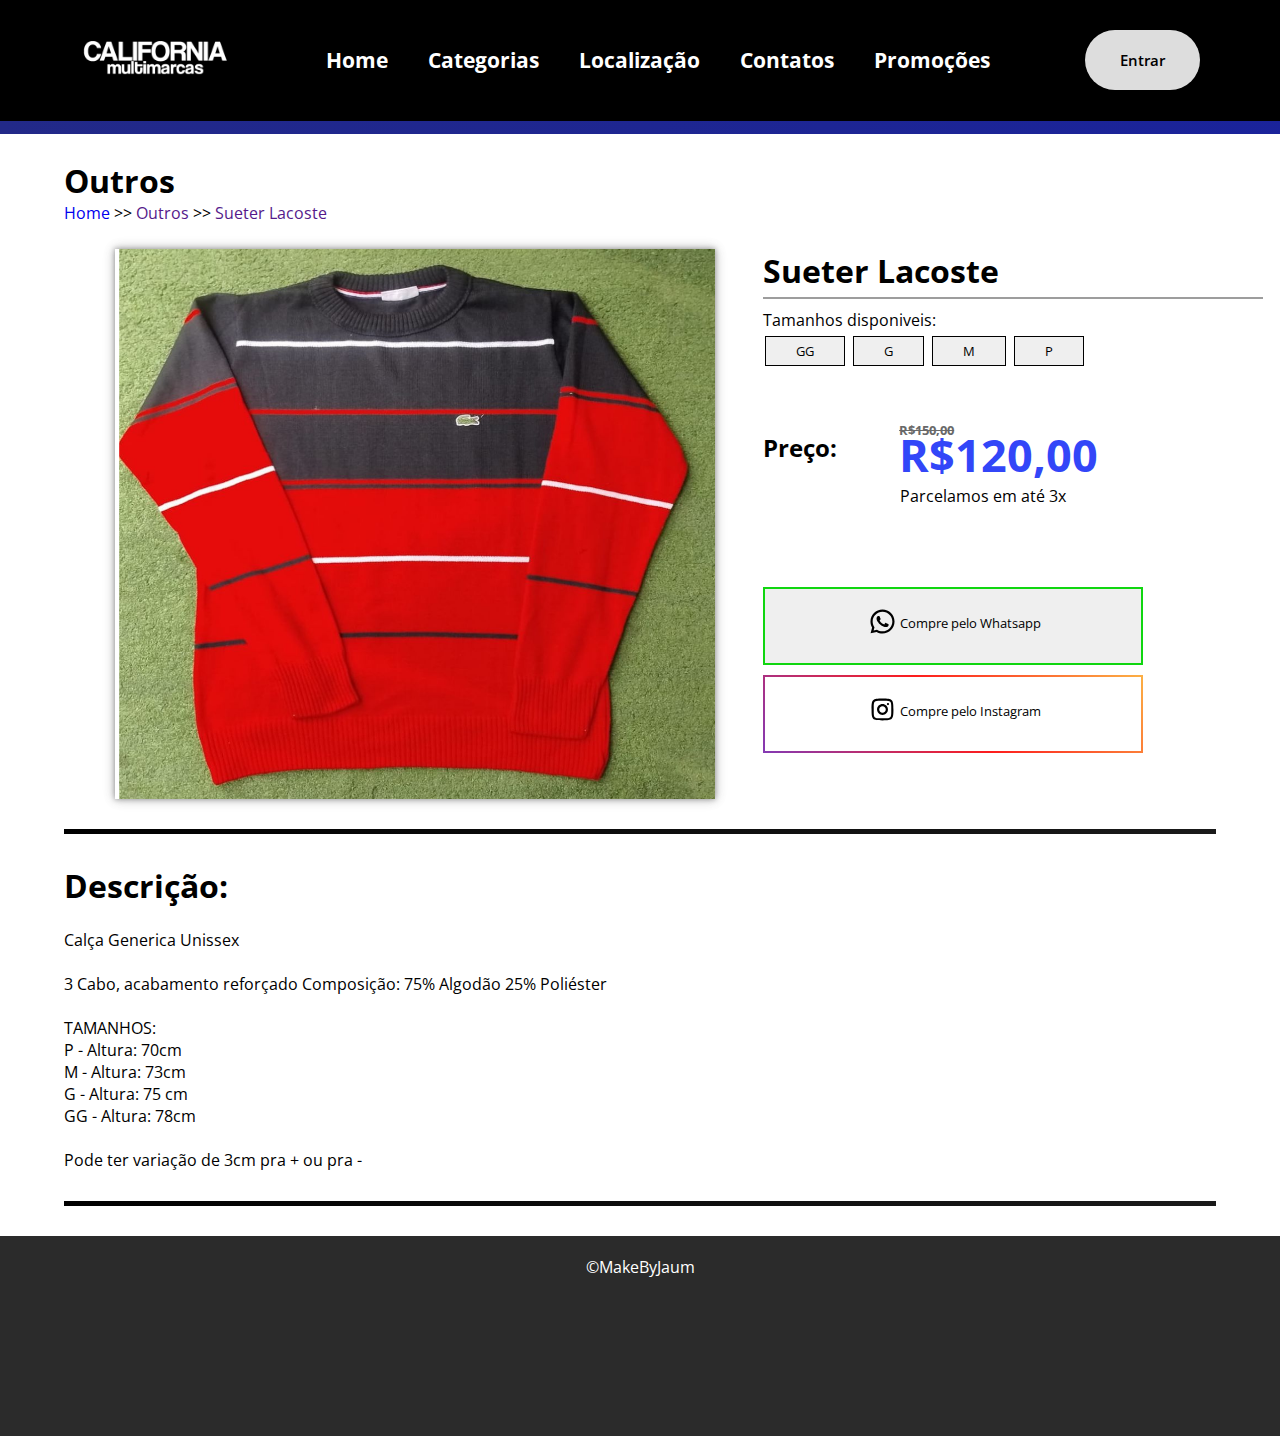
<file: src/descriproduto.html>
<!DOCTYPE html>
<html lang="pt-br">
<head>
    <meta charset="UTF-8">
    <meta name="viewport" content="width=device-width, initial-scale=1.0">
    <link rel="preconnect" href="https://fonts.googleapis.com">
    <link rel="preconnect" href="https://fonts.gstatic.com" crossorigin>
    <link href="https://fonts.googleapis.com/css2?family=Open+Sans:wght@300;700&display=swap" rel="stylesheet">
    <link rel="stylesheet" href="https://cdnjs.cloudflare.com/ajax/libs/font-awesome/6.5.2/css/all.min.css" integrity="sha512-SnH5WK+bZxgPHs44uWIX+LLJAJ9/2PkPKZ5QiAj6Ta86w+fsb2TkcmfRyVX3pBnMFcV7oQPJkl9QevSCWr3W6A==" crossorigin="anonymous" referrerpolicy="no-referrer" />
    <link rel="stylesheet" href="\Assets\CSS\style.css">
    <script src="\src\script.js" defer></script>
    <title>California Multimarcas</title>
</head>
<body>
    <header>
        <nav class="nav-bar">
            <div class="logo">
                <a href="index.html "><img src="\Assets\logo.png" alt=""></a>
            </div>

            <div class="nav-list">
                <ul>
                    <li class="nav-item"><a href="index.htmlindex.html" class="nav-link">Home</a></li>
                    <li class="nav-item"><a href="index.html#categoria-txt" class="nav-link">Categorias</a></li>
                    <li class="nav-item"><a href="index.html#localizacao" class="nav-link">Localização</a></li>
                    <li class="nav-item"><a href="index.html#redesocial" class="nav-link">Contatos</a></li>
                    <li class="nav-item"><a href="index.html#txt-promo" class="nav-link">Promoções</a></li>
                </ul>
            </div>

            <div class="login-btn">
                <button><a href="">Entrar</a></button>
            </div>

            <div class="menu-mobile-icon">
                <button onclick="menuShow()"><img src="\Assets\menu.svg" alt="Menu mobile" class="icon"></button>
            </div>
        </nav>

        <div class="menu-mobile">
            <ul>
                <li class="nav-item"><a href="index.htmlindex.html" class="nav-link">Home</a></li>
                <li class="nav-item"><a href="index.html#categoria-txt" class="nav-link">Categorias</a></li>
                <li class="nav-item"><a href="index.html#localizacao" class="nav-link">Localização</a></li>
                <li class="nav-item"><a href="index.html#redesocial" class="nav-link">Contatos</a></li>
                <li class="nav-item"><a href="index.html#txt-promo" class="nav-link">Promoções</a></li>
            </ul>
    
            <div class="login-btn">
                <button><a href="">Entrar</a></button>
            </div>
        </div>
    </header>
    <div class="linha-colorida">

    </div>

    <div class="txt-camisa">
        <h1 id="titulo-camosa"> Outros </h1>
        <p> <a href="index.html"> Home </a> >> <a href="">Outros </a> >> <a href=""> Sueter Lacoste </a> </p>
    </div>

    <div class="desc">
        <div class="conteiner-img">
            <img src="/Assets/sueter.png" alt="">
        </div>
        <div class="info">
            <h1> Sueter Lacoste </h1>
            <div class="linha">

            </div>
            <p> Tamanhos disponiveis: </p>
            <div class="tamanhos">
                <button>GG</button>
                <button>G</button>
                <button>M</button>
                <button>P</button>
            </div>

            <div class="cores-titulo">
                <h2> Preço: </h2>
                <div class="flex-titulo">
                    <h5> <s> R$150,00 </s> </h5>
                    <h1> R$120,00 </h1>

                    <p> Parcelamos em até 3x</p>
                </div>
            </div>

            <button  class="btn-zapzap">
                <a href="">
                    <svg xmlns="http://www.w3.org/2000/svg" x="0px" y="0px" width="35" height="35" viewBox="0 0 64 64">
                        <path d="M 32 10 C 19.85 10 10 19.85 10 32 C 10 36.065 11.10725 39.869719 13.03125 43.136719 L 10.214844 53.683594 L 21.277344 51.208984 C 24.450344 52.983984 28.106 54 32 54 C 44.15 54 54 44.15 54 32 C 54 19.85 44.15 10 32 10 z M 32 14 C 41.941 14 50 22.059 50 32 C 50 41.941 41.941 50 32 50 C 28.269 50 24.803687 48.864875 21.929688 46.921875 L 15.791016 48.294922 L 17.353516 42.439453 C 15.250516 39.493453 14 35.896 14 32 C 14 22.059 22.059 14 32 14 z M 24.472656 21.736328 C 24.105656 21.736328 23.515672 21.871969 23.013672 22.417969 C 22.520672 22.964969 21.113281 24.278844 21.113281 26.964844 C 21.113281 29.640844 23.057078 32.23675 23.330078 32.59375 C 23.603078 32.96075 27.100531 38.639266 32.644531 40.822266 C 37.240531 42.632266 38.179547 42.273688 39.185547 42.179688 C 40.183547 42.093688 42.408328 40.866703 42.861328 39.595703 C 43.313328 38.323703 43.312875 37.232906 43.171875 37.003906 C 43.034875 36.781906 42.676859 36.644094 42.130859 36.371094 C 41.584859 36.097094 38.906297 34.777656 38.404297 34.597656 C 37.909297 34.417656 37.542547 34.323141 37.185547 34.869141 C 36.818547 35.415141 35.778125 36.643953 35.453125 37.001953 C 35.138125 37.368953 34.823344 37.411672 34.277344 37.138672 C 33.731344 36.865672 31.975531 36.292594 29.894531 34.433594 C 28.275531 32.992594 27.182188 31.208063 26.867188 30.664062 C 26.551188 30.119062 26.832469 29.821828 27.105469 29.548828 C 27.353469 29.310828 27.652781 28.916563 27.925781 28.601562 C 28.189781 28.277563 28.282891 28.056453 28.462891 27.689453 C 28.651891 27.332453 28.555922 27.007375 28.419922 26.734375 C 28.284922 26.460375 27.226234 23.765406 26.740234 22.691406 C 26.332234 21.787406 25.905672 21.760953 25.513672 21.751953 C 25.196672 21.735953 24.829656 21.736328 24.472656 21.736328 z"></path>
                    </svg>
                </a>
                <a href=""> Compre pelo Whatsapp </a>
            </button>
            <button class="btn-instagram">
                <a href="https://www.instagram.com/california_multi01/  ">
                    <svg xmlns="http://www.w3.org/2000/svg" x="0px" y="0px" width="35" height="35" viewBox="0 0 64 64">
                        <path d="M 31.820312 12 C 13.439312 12 12 13.439312 12 31.820312 L 12 32.179688 C 12 50.560688 13.439312 52 31.820312 52 L 32.179688 52 C 50.560688 52 52 50.560688 52 32.179688 L 52 32 C 52 13.452 50.548 12 32 12 L 31.820312 12 z M 28 16 L 36 16 C 47.129 16 48 16.871 48 28 L 48 36 C 48 47.129 47.129 48 36 48 L 28 48 C 16.871 48 16 47.129 16 36 L 16 28 C 16 16.871 16.871 16 28 16 z M 41.994141 20 C 40.889141 20.003 39.997 20.900859 40 22.005859 C 40.003 23.110859 40.900859 24.003 42.005859 24 C 43.110859 23.997 44.003 23.099141 44 21.994141 C 43.997 20.889141 43.099141 19.997 41.994141 20 z M 31.976562 22 C 26.454563 22.013 21.987 26.501437 22 32.023438 C 22.013 37.545437 26.501437 42.013 32.023438 42 C 37.545437 41.987 42.013 37.498562 42 31.976562 C 41.987 26.454563 37.498562 21.987 31.976562 22 z M 31.986328 26 C 35.299328 25.992 37.992 28.673328 38 31.986328 C 38.007 35.299328 35.326672 37.992 32.013672 38 C 28.700672 38.008 26.008 35.327672 26 32.013672 C 25.992 28.700672 28.673328 26.008 31.986328 26 z"></path>
                    </svg>
                </a>
                <a href=""> Compre pelo Instagram </a>
            </button>
        </div>
    </div>

    <div class="linha-colorida2">

    </div>

    <div class="desc-prod">
        <h1> Descrição: </h1>
        <br>
        <p>
            Calça Generica Unissex 
            <br>
            <br>
            3 Cabo, acabamento reforçado Composição: 75% Algodão 25% Poliéster 
            <br>
            <br>
            TAMANHOS:
            <br>
            P - Altura: 70cm 
            <br>
            M - Altura: 73cm 
            <br>
            G - Altura: 75 cm 
            <br>
            GG - Altura: 78cm 
            <br>
            <br>
            Pode ter variação de 3cm pra + ou pra - 
        </p>
    </div>

    <div class="linha-colorida2">

    </div>


    <footer class="footer">
        <p id="copy" style="color: white; text-align: center; padding: 20px;">&copy;MakeByJaum</p>

        <div class="footer-info">
            
        </div>
    </footer>


</body>
</html>
</file>
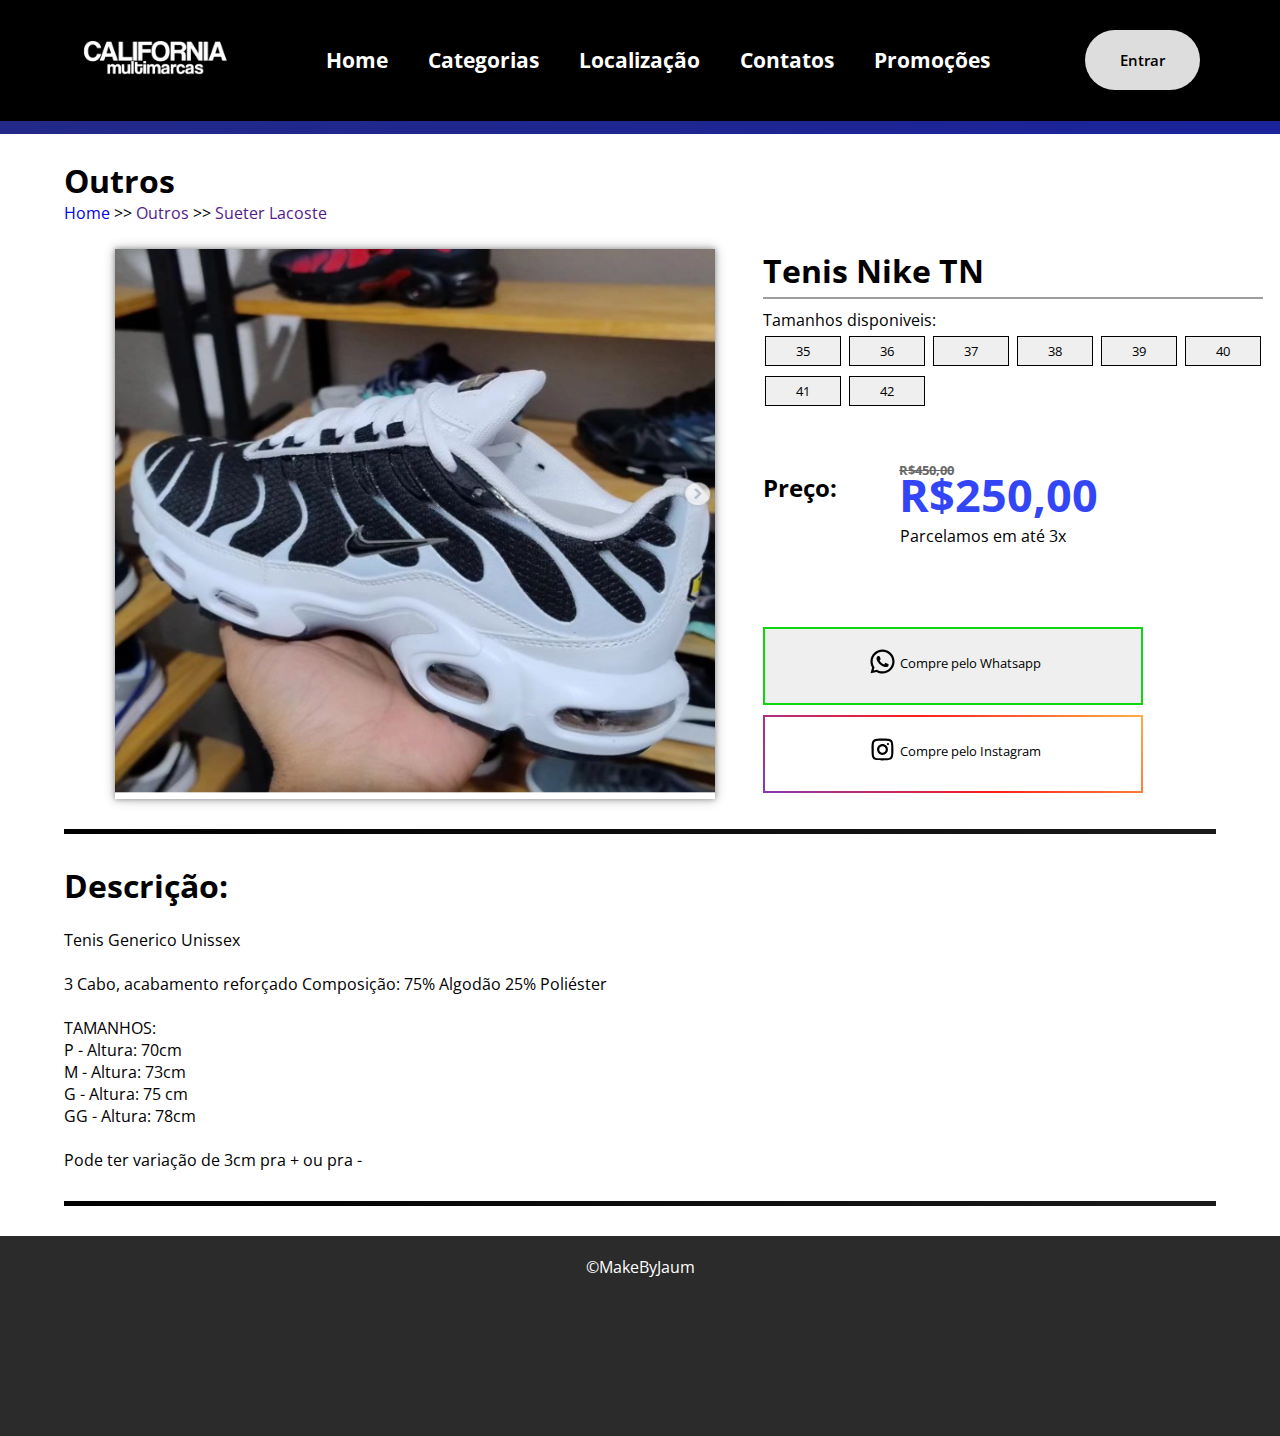
<file: src/descritenis.html>
<!DOCTYPE html>
<html lang="pt-br">
<head>
    <meta charset="UTF-8">
    <meta name="viewport" content="width=device-width, initial-scale=1.0">
    <link rel="preconnect" href="https://fonts.googleapis.com">
    <link rel="preconnect" href="https://fonts.gstatic.com" crossorigin>
    <link href="https://fonts.googleapis.com/css2?family=Open+Sans:wght@300;700&display=swap" rel="stylesheet">
    <link rel="stylesheet" href="https://cdnjs.cloudflare.com/ajax/libs/font-awesome/6.5.2/css/all.min.css" integrity="sha512-SnH5WK+bZxgPHs44uWIX+LLJAJ9/2PkPKZ5QiAj6Ta86w+fsb2TkcmfRyVX3pBnMFcV7oQPJkl9QevSCWr3W6A==" crossorigin="anonymous" referrerpolicy="no-referrer" />
    <link rel="stylesheet" href="\Assets\CSS\style.css">
    <script src="\src\script.js" defer></script>
    <title>California Multimarcas</title>
</head>
<body>
    <header>
        <nav class="nav-bar">
            <div class="logo">
                <a href="index.html "><img src="\Assets\logo.png" alt=""></a>
            </div>

            <div class="nav-list">
                <ul>
                    <li class="nav-item"><a href="index.htmlindex.html" class="nav-link">Home</a></li>
                    <li class="nav-item"><a href="index.html#categoria-txt" class="nav-link">Categorias</a></li>
                    <li class="nav-item"><a href="index.html#localizacao" class="nav-link">Localização</a></li>
                    <li class="nav-item"><a href="index.html#redesocial" class="nav-link">Contatos</a></li>
                    <li class="nav-item"><a href="index.html#txt-promo" class="nav-link">Promoções</a></li>
                </ul>
            </div>

            <div class="login-btn">
                <button><a href="">Entrar</a></button>
            </div>

            <div class="menu-mobile-icon">
                <button onclick="menuShow()"><img src="\Assets\menu.svg" alt="Menu mobile" class="icon"></button>
            </div>
        </nav>

        <div class="menu-mobile">
            <ul>
                <li class="nav-item"><a href="index.htmlindex.html" class="nav-link">Home</a></li>
                <li class="nav-item"><a href="index.html#categoria-txt" class="nav-link">Categorias</a></li>
                <li class="nav-item"><a href="index.html#localizacao" class="nav-link">Localização</a></li>
                <li class="nav-item"><a href="index.html#redesocial" class="nav-link">Contatos</a></li>
                <li class="nav-item"><a href="index.html#txt-promo" class="nav-link">Promoções</a></li>
            </ul>
    
            <div class="login-btn">
                <button><a href="">Entrar</a></button>
            </div>
        </div>
    </header>
    <div class="linha-colorida">

    </div>

    <div class="txt-camisa">
        <h1 id="titulo-camosa"> Outros </h1>
        <p> <a href="index.html"> Home </a> >> <a href="">Outros </a> >> <a href=""> Sueter Lacoste </a> </p>
    </div>

    <div class="desc">
        <div class="conteiner-img">
            <img src="/Assets/Design sem nome (2).png" alt="">
        </div>
        <div class="info">
            <h1> Tenis Nike TN </h1>
            <div class="linha">

            </div>
            <p> Tamanhos disponiveis: </p>
            <div class="tamanhos">
                <button>35</button>
                <button>36</button>
                <button>37</button>
                <button>38</button>
                <button>39</button>
                <button>40</button>
                <button>41</button>
                <button>42</button>
            </div>

            <div class="cores-titulo">
                <h2> Preço: </h2>
                <div class="flex-titulo">
                    <h5> <s> R$450,00 </s> </h5>
                    <h1> R$250,00 </h1>

                    <p> Parcelamos em até 3x</p>
                </div>
            </div>

            <button  class="btn-zapzap">
                <a href="">
                    <svg xmlns="http://www.w3.org/2000/svg" x="0px" y="0px" width="35" height="35" viewBox="0 0 64 64">
                        <path d="M 32 10 C 19.85 10 10 19.85 10 32 C 10 36.065 11.10725 39.869719 13.03125 43.136719 L 10.214844 53.683594 L 21.277344 51.208984 C 24.450344 52.983984 28.106 54 32 54 C 44.15 54 54 44.15 54 32 C 54 19.85 44.15 10 32 10 z M 32 14 C 41.941 14 50 22.059 50 32 C 50 41.941 41.941 50 32 50 C 28.269 50 24.803687 48.864875 21.929688 46.921875 L 15.791016 48.294922 L 17.353516 42.439453 C 15.250516 39.493453 14 35.896 14 32 C 14 22.059 22.059 14 32 14 z M 24.472656 21.736328 C 24.105656 21.736328 23.515672 21.871969 23.013672 22.417969 C 22.520672 22.964969 21.113281 24.278844 21.113281 26.964844 C 21.113281 29.640844 23.057078 32.23675 23.330078 32.59375 C 23.603078 32.96075 27.100531 38.639266 32.644531 40.822266 C 37.240531 42.632266 38.179547 42.273688 39.185547 42.179688 C 40.183547 42.093688 42.408328 40.866703 42.861328 39.595703 C 43.313328 38.323703 43.312875 37.232906 43.171875 37.003906 C 43.034875 36.781906 42.676859 36.644094 42.130859 36.371094 C 41.584859 36.097094 38.906297 34.777656 38.404297 34.597656 C 37.909297 34.417656 37.542547 34.323141 37.185547 34.869141 C 36.818547 35.415141 35.778125 36.643953 35.453125 37.001953 C 35.138125 37.368953 34.823344 37.411672 34.277344 37.138672 C 33.731344 36.865672 31.975531 36.292594 29.894531 34.433594 C 28.275531 32.992594 27.182188 31.208063 26.867188 30.664062 C 26.551188 30.119062 26.832469 29.821828 27.105469 29.548828 C 27.353469 29.310828 27.652781 28.916563 27.925781 28.601562 C 28.189781 28.277563 28.282891 28.056453 28.462891 27.689453 C 28.651891 27.332453 28.555922 27.007375 28.419922 26.734375 C 28.284922 26.460375 27.226234 23.765406 26.740234 22.691406 C 26.332234 21.787406 25.905672 21.760953 25.513672 21.751953 C 25.196672 21.735953 24.829656 21.736328 24.472656 21.736328 z"></path>
                    </svg>
                </a>
                <a href=""> Compre pelo Whatsapp </a>
            </button>
            <button class="btn-instagram">
                <a href="https://www.instagram.com/california_multi01/  ">
                    <svg xmlns="http://www.w3.org/2000/svg" x="0px" y="0px" width="35" height="35" viewBox="0 0 64 64">
                        <path d="M 31.820312 12 C 13.439312 12 12 13.439312 12 31.820312 L 12 32.179688 C 12 50.560688 13.439312 52 31.820312 52 L 32.179688 52 C 50.560688 52 52 50.560688 52 32.179688 L 52 32 C 52 13.452 50.548 12 32 12 L 31.820312 12 z M 28 16 L 36 16 C 47.129 16 48 16.871 48 28 L 48 36 C 48 47.129 47.129 48 36 48 L 28 48 C 16.871 48 16 47.129 16 36 L 16 28 C 16 16.871 16.871 16 28 16 z M 41.994141 20 C 40.889141 20.003 39.997 20.900859 40 22.005859 C 40.003 23.110859 40.900859 24.003 42.005859 24 C 43.110859 23.997 44.003 23.099141 44 21.994141 C 43.997 20.889141 43.099141 19.997 41.994141 20 z M 31.976562 22 C 26.454563 22.013 21.987 26.501437 22 32.023438 C 22.013 37.545437 26.501437 42.013 32.023438 42 C 37.545437 41.987 42.013 37.498562 42 31.976562 C 41.987 26.454563 37.498562 21.987 31.976562 22 z M 31.986328 26 C 35.299328 25.992 37.992 28.673328 38 31.986328 C 38.007 35.299328 35.326672 37.992 32.013672 38 C 28.700672 38.008 26.008 35.327672 26 32.013672 C 25.992 28.700672 28.673328 26.008 31.986328 26 z"></path>
                    </svg>
                </a>
                <a href=""> Compre pelo Instagram </a>
            </button>
        </div>
    </div>

    <div class="linha-colorida2">

    </div>

    <div class="desc-prod">
        <h1> Descrição: </h1>
        <br>
        <p>
            Tenis Generico Unissex 
            <br>
            <br>
            3 Cabo, acabamento reforçado Composição: 75% Algodão 25% Poliéster 
            <br>
            <br>
            TAMANHOS:
            <br>
            P - Altura: 70cm 
            <br>
            M - Altura: 73cm 
            <br>
            G - Altura: 75 cm 
            <br>
            GG - Altura: 78cm 
            <br>
            <br>
            Pode ter variação de 3cm pra + ou pra - 
        </p>
    </div>

    <div class="linha-colorida2">

    </div>


    <footer class="footer">
        <p id="copy" style="color: white; text-align: center; padding: 20px;">&copy;MakeByJaum</p>

        <div class="footer-info">
            
        </div>
    </footer>


</body>
</html>
</file>
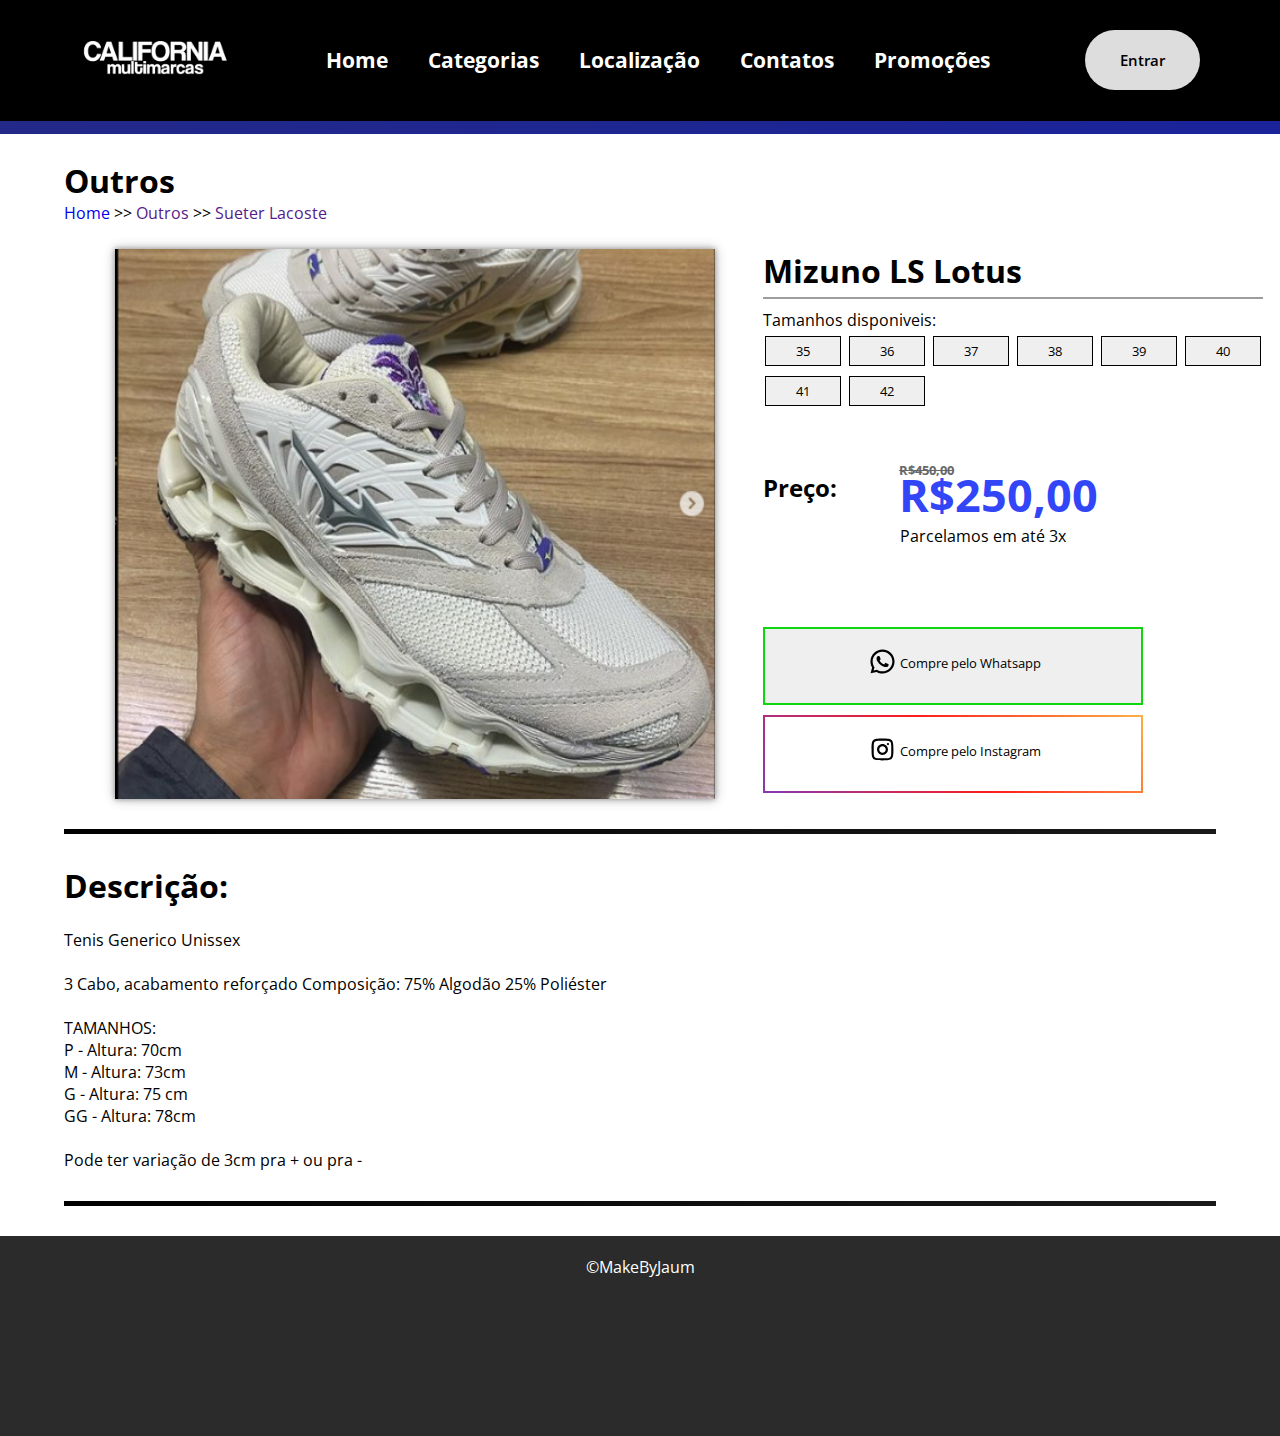
<file: src/desctenis.html>
<!DOCTYPE html>
<html lang="pt-br">
<head>
    <meta charset="UTF-8">
    <meta name="viewport" content="width=device-width, initial-scale=1.0">
    <link rel="preconnect" href="https://fonts.googleapis.com">
    <link rel="preconnect" href="https://fonts.gstatic.com" crossorigin>
    <link href="https://fonts.googleapis.com/css2?family=Open+Sans:wght@300;700&display=swap" rel="stylesheet">
    <link rel="stylesheet" href="https://cdnjs.cloudflare.com/ajax/libs/font-awesome/6.5.2/css/all.min.css" integrity="sha512-SnH5WK+bZxgPHs44uWIX+LLJAJ9/2PkPKZ5QiAj6Ta86w+fsb2TkcmfRyVX3pBnMFcV7oQPJkl9QevSCWr3W6A==" crossorigin="anonymous" referrerpolicy="no-referrer" />
    <link rel="stylesheet" href="\Assets\CSS\style.css">
    <script src="\src\script.js" defer></script>
    <title>California Multimarcas</title>
</head>
<body>
    <header>
        <nav class="nav-bar">
            <div class="logo">
                <a href="index.html "><img src="\Assets\logo.png" alt=""></a>
            </div>

            <div class="nav-list">
                <ul>
                    <li class="nav-item"><a href="index.htmlindex.html" class="nav-link">Home</a></li>
                    <li class="nav-item"><a href="index.html#categoria-txt" class="nav-link">Categorias</a></li>
                    <li class="nav-item"><a href="index.html#localizacao" class="nav-link">Localização</a></li>
                    <li class="nav-item"><a href="index.html#redesocial" class="nav-link">Contatos</a></li>
                    <li class="nav-item"><a href="index.html#txt-promo" class="nav-link">Promoções</a></li>
                </ul>
            </div>

            <div class="login-btn">
                <button><a href="">Entrar</a></button>
            </div>

            <div class="menu-mobile-icon">
                <button onclick="menuShow()"><img src="\Assets\menu.svg" alt="Menu mobile" class="icon"></button>
            </div>
        </nav>

        <div class="menu-mobile">
            <ul>
                <li class="nav-item"><a href="index.htmlindex.html" class="nav-link">Home</a></li>
                <li class="nav-item"><a href="index.html#categoria-txt" class="nav-link">Categorias</a></li>
                <li class="nav-item"><a href="index.html#localizacao" class="nav-link">Localização</a></li>
                <li class="nav-item"><a href="index.html#redesocial" class="nav-link">Contatos</a></li>
                <li class="nav-item"><a href="index.html#txt-promo" class="nav-link">Promoções</a></li>
            </ul>
    
            <div class="login-btn">
                <button><a href="">Entrar</a></button>
            </div>
        </div>
    </header>
    <div class="linha-colorida">

    </div>

    <div class="txt-camisa">
        <h1 id="titulo-camosa"> Outros </h1>
        <p> <a href="index.html"> Home </a> >> <a href="">Outros </a> >> <a href=""> Sueter Lacoste </a> </p>
    </div>

    <div class="desc">
        <div class="conteiner-img">
            <img src="/Assets/image-removebg-preview (9).png" alt="">
        </div>
        <div class="info">
            <h1> Mizuno LS Lotus </h1>
            <div class="linha">

            </div>
            <p> Tamanhos disponiveis: </p>
            <div class="tamanhos">
                <button>35</button>
                <button>36</button>
                <button>37</button>
                <button>38</button>
                <button>39</button>
                <button>40</button>
                <button>41</button>
                <button>42</button>
            </div>

            <div class="cores-titulo">
                <h2> Preço: </h2>
                <div class="flex-titulo">
                    <h5> <s> R$450,00 </s> </h5>
                    <h1> R$250,00 </h1>

                    <p> Parcelamos em até 3x</p>
                </div>
            </div>

            <button  class="btn-zapzap">
                <a href="">
                    <svg xmlns="http://www.w3.org/2000/svg" x="0px" y="0px" width="35" height="35" viewBox="0 0 64 64">
                        <path d="M 32 10 C 19.85 10 10 19.85 10 32 C 10 36.065 11.10725 39.869719 13.03125 43.136719 L 10.214844 53.683594 L 21.277344 51.208984 C 24.450344 52.983984 28.106 54 32 54 C 44.15 54 54 44.15 54 32 C 54 19.85 44.15 10 32 10 z M 32 14 C 41.941 14 50 22.059 50 32 C 50 41.941 41.941 50 32 50 C 28.269 50 24.803687 48.864875 21.929688 46.921875 L 15.791016 48.294922 L 17.353516 42.439453 C 15.250516 39.493453 14 35.896 14 32 C 14 22.059 22.059 14 32 14 z M 24.472656 21.736328 C 24.105656 21.736328 23.515672 21.871969 23.013672 22.417969 C 22.520672 22.964969 21.113281 24.278844 21.113281 26.964844 C 21.113281 29.640844 23.057078 32.23675 23.330078 32.59375 C 23.603078 32.96075 27.100531 38.639266 32.644531 40.822266 C 37.240531 42.632266 38.179547 42.273688 39.185547 42.179688 C 40.183547 42.093688 42.408328 40.866703 42.861328 39.595703 C 43.313328 38.323703 43.312875 37.232906 43.171875 37.003906 C 43.034875 36.781906 42.676859 36.644094 42.130859 36.371094 C 41.584859 36.097094 38.906297 34.777656 38.404297 34.597656 C 37.909297 34.417656 37.542547 34.323141 37.185547 34.869141 C 36.818547 35.415141 35.778125 36.643953 35.453125 37.001953 C 35.138125 37.368953 34.823344 37.411672 34.277344 37.138672 C 33.731344 36.865672 31.975531 36.292594 29.894531 34.433594 C 28.275531 32.992594 27.182188 31.208063 26.867188 30.664062 C 26.551188 30.119062 26.832469 29.821828 27.105469 29.548828 C 27.353469 29.310828 27.652781 28.916563 27.925781 28.601562 C 28.189781 28.277563 28.282891 28.056453 28.462891 27.689453 C 28.651891 27.332453 28.555922 27.007375 28.419922 26.734375 C 28.284922 26.460375 27.226234 23.765406 26.740234 22.691406 C 26.332234 21.787406 25.905672 21.760953 25.513672 21.751953 C 25.196672 21.735953 24.829656 21.736328 24.472656 21.736328 z"></path>
                    </svg>
                </a>
                <a href=""> Compre pelo Whatsapp </a>
            </button>
            <button class="btn-instagram">
                <a href="https://www.instagram.com/california_multi01/  ">
                    <svg xmlns="http://www.w3.org/2000/svg" x="0px" y="0px" width="35" height="35" viewBox="0 0 64 64">
                        <path d="M 31.820312 12 C 13.439312 12 12 13.439312 12 31.820312 L 12 32.179688 C 12 50.560688 13.439312 52 31.820312 52 L 32.179688 52 C 50.560688 52 52 50.560688 52 32.179688 L 52 32 C 52 13.452 50.548 12 32 12 L 31.820312 12 z M 28 16 L 36 16 C 47.129 16 48 16.871 48 28 L 48 36 C 48 47.129 47.129 48 36 48 L 28 48 C 16.871 48 16 47.129 16 36 L 16 28 C 16 16.871 16.871 16 28 16 z M 41.994141 20 C 40.889141 20.003 39.997 20.900859 40 22.005859 C 40.003 23.110859 40.900859 24.003 42.005859 24 C 43.110859 23.997 44.003 23.099141 44 21.994141 C 43.997 20.889141 43.099141 19.997 41.994141 20 z M 31.976562 22 C 26.454563 22.013 21.987 26.501437 22 32.023438 C 22.013 37.545437 26.501437 42.013 32.023438 42 C 37.545437 41.987 42.013 37.498562 42 31.976562 C 41.987 26.454563 37.498562 21.987 31.976562 22 z M 31.986328 26 C 35.299328 25.992 37.992 28.673328 38 31.986328 C 38.007 35.299328 35.326672 37.992 32.013672 38 C 28.700672 38.008 26.008 35.327672 26 32.013672 C 25.992 28.700672 28.673328 26.008 31.986328 26 z"></path>
                    </svg>
                </a>
                <a href=""> Compre pelo Instagram </a>
            </button>
        </div>
    </div>

    <div class="linha-colorida2">

    </div>

    <div class="desc-prod">
        <h1> Descrição: </h1>
        <br>
        <p>
            Tenis Generico Unissex 
            <br>
            <br>
            3 Cabo, acabamento reforçado Composição: 75% Algodão 25% Poliéster 
            <br>
            <br>
            TAMANHOS:
            <br>
            P - Altura: 70cm 
            <br>
            M - Altura: 73cm 
            <br>
            G - Altura: 75 cm 
            <br>
            GG - Altura: 78cm 
            <br>
            <br>
            Pode ter variação de 3cm pra + ou pra - 
        </p>
    </div>

    <div class="linha-colorida2">

    </div>


    <footer class="footer">
        <p id="copy" style="color: white; text-align: center; padding: 20px;">&copy;MakeByJaum</p>

        <div class="footer-info">
            
        </div>
    </footer>


</body>
</html>
</file>
<file: Assets/CSS/style.css>
/* Zerando as pré-definições da página */
* {
    padding: 0;
    margin: 0;
    font-family: "Open Sans", sans-serif;
    box-sizing: border-box;
}

a {
    text-decoration: none;
}

body {
    font-family: 'Open Sans', sans-serif;
}

/* Estilizando a barra de navegação */
header {
    background-color: #000000;
}

.nav-bar {
    display: flex;
    justify-content: space-between;
    align-items: center;
    padding: 0.1rem 5rem;
}

.logo img {
    width: 150px;
    height: auto;
}

.nav-list {
    display: flex;
    align-items: center;
}

.nav-list ul {
    display: flex;
    justify-content: center;
    list-style: none;
}

.nav-item {
    margin: 0 20px;
    position: relative;
}

.nav-link {
    text-decoration: none;
    color: white;
    font-size: 1.3rem;
    font-weight: 700;
    transition: font-size 0.3s ease;
}

.nav-link:hover {
    font-size: 1.5rem;
    text-shadow: 0 0 5px rgb(228, 228, 228), 0 0 10px rgb(201, 201, 201), 0 0 15px rgb(173, 173, 173);;
}

.nav-item ::after{ /* barra dinamica */
    content: " ";
    width: 0;
    height: 5px;
    background-color: white;
    position: absolute;
    top: 35px;
    left: 0;
    border-radius: 6px;
    transition: 0.3s ease-in-out;
    box-shadow: 0 0 5px rgb(228, 228, 228), 0 0 10px rgb(201, 201, 201), 0 0 15px rgb(173, 173, 173);
}
.nav-item :hover::after {
    width: 110%;
}

.login-btn button {
    border: none;
    padding: 20px 35px;
    border-radius: 30px;
    background-color: #ddd;
    transition: transform 0.3s ease;
}

.login-btn button a {
    text-decoration: none;
    font-weight: 600;
    color: black;
    font-size: 15px;
}

.login-btn button:hover {
    transform: scale(1.1);
    background-color: rgb(81, 92, 245);
    box-shadow: 0 0 5px rgb(81, 92, 245), 0 0 10px rgb(71, 83, 248), 0 0 15px rgb(48, 61, 250);
}

.login-btn button a:hover {
    color: white;
}

.login-btn button:hover > :not(:hover) {
    color: white;
}

.menu-mobile-icon {
    display: none;
}
.menu-mobile  {
    display: none;
}

@media screen and (max-width: 950px) {
    .nav-bar {
        padding: 0.5rem 3.5rem;
    }

    .logo img {
        width: 130px;
        height: auto;
    }

    .nav-item {
        display: none;
    }

    .nav-link::after {
        height: 0;
    }

    .login-btn {
        display: none;
    }

    .menu-mobile-icon {
        display: block;
    }

    .menu-mobile-icon button {
        background-color: transparent;
        cursor: pointer;
        border: none;
    }

    .menu-mobile ul {
        display: flex;
        flex-direction: column;
        text-align: center;
        padding-bottom: 1rem;
    }

    .menu-mobile .nav-item {
        display: block;
        padding: 1rem;
    }

    .menu-mobile .login-btn {
        display: block;
        padding: 1rem 2rem;
    }

    .menu-mobile .login-btn button {
        width: 100%;
    }
    .open {
        display: block;
    }
}

.linha-colorida  {
    background:
    linear-gradient(to right, rgb(34, 41, 136),rgb(21, 31, 167), rgb(22, 35, 216), rgb(81, 92, 245));
    width: 100%;
    height: 13px;
    background-size: 500% 100%;
    animation: degrade-animado 5s infinite alternate;
}

@keyframes degrade-animado {
    0% {
        background-position-x: 0%;
    }
    100% {
        background-position-x: 100%;
    }
}


                                        /* SLIDE DE IMAGEM */
.container-slide {
    display: flex;
    width: 99%;
    height: 550px;
    align-items: center;
    justify-content: center;
    gap: 1rem;
    border-radius: 10px;
    margin-top: 25px;
}

.container-images {
    position: relative;
    display: flex;
    align-items: center;
    justify-content: center;
    width: 900px;
}

.slider {
    opacity: 0;
    transition: opacity .6s;
    position: absolute;
    width: auto;
    border-radius: 10px;
    height: 550px;
    box-shadow: 0 0 5px rgb(66, 66, 66), 0 0 10px rgb(68, 68, 68), 0 0 15px rgb(43, 43, 43);
}

.on {
    opacity: 1;
}

@media screen and (max-width: 1380px) {
    .container-slide {
        margin-top: -80px;
        margin-bottom: -100px;
    }
    
    .slider {
        height: 350px;
        margin: 0 auto;
        margin-right: -8px;
    }
}

@media screen and (max-width: 905px) {
    .slider {
        height: 280px;
    }

    .container-slide {
        margin-top: -120px;
        margin-bottom: -130px;
    }
}

@media screen and (max-width: 725px) {
    .slider {
        height: 230px;
    }

    .container-slide {
        margin-top: -120px;
        margin-bottom: -130px;
    }
}


@media screen and (max-width: 600px) {
    .slider {
        height: 200px;
    }

    .container-slide {
        margin-top: -165px;
        margin-bottom: -180px;
    }
}

@media screen and (max-width: 440px) {
    .slider {
        height: 142px;
    }

    .container-slide {
        margin-top: -195px;
        margin-bottom: -210px;
    }
}

#prev-btn, #next-btn {
    width: 30px;
    height: 30px;
    border: none;
    background-color: transparent;
    cursor: pointer;
}

                                    /* Categorias */

.container-categoria {
    position: relative;
    overflow: hidden;
    padding: 0 6%;
    margin: -20px 0;
}

.categoria {
    display: flex;
    flex-direction: row;
    align-items: center;
    justify-content: center;
    gap: 1.5rem;
    overflow-x: auto;
    scroll-snap-type: x mandatory;
    -webkit-overflow-scrolling: touch;
    height: 300px;
    position: relative;
}

#categoria-txt {
    font-weight: 800;
    margin-top: 20px;
    margin-bottom: 15px;
    margin-left: 10%;
}

.cor-de-fundo {
    flex: 1;
    margin: 5px;
    background-color: #ddd;
    text-align: center;
    width: 210px;
    height: 250px;
    border-radius: 39px;
    transition: transform 0.3s ease;
    scroll-snap-align: start;
}

#img-categoria {
    display: block;
    max-width: 160px;
    margin: 0 auto;
    padding: 20px 0;
}


.prev, .next {
  display: none; /* Inicialmente, esconde os botões de navegação */
  position: absolute;
  top: 50%;
  transform: translateY(-50%);
  background-color: rgba(172, 172, 172, 0.658);
  border: none;
  cursor: pointer;
  font-size: 24px;
  z-index: 99;
  border-radius: 30px;
  margin: 0 2% 0 2%;
  width: 50px;
  height: 50px;
  color: #000000;
  font-weight: 700;
}


.prev {
  left: 0;
}

.next {
  right: 0;
}

@media screen and (max-width: 1280px) {
    /*.prev,
    .next {
      display: block;
    }*/

    .cor-de-fundo {
        width: 150px;
        height: 170px;
    }

    .categoria {
        height: 250px;
    }

    #categoria-txt {
        font-size: 30px;
        font-weight: 800;
        margin-top: 25px;
        margin-bottom: -5px;
        margin-left: 10%;
    }

}

@media screen and (max-width: 850px) {
    .cor-de-fundo {
        position: relative;
        left: 190%;
    }

    #img-categoria {
        width: 100px;
        height: auto;
    }
}

span {
    font-weight: 800;
    font-size: 20px;
    margin-top: 10px;
}

.bloco-categoria {
    align-items: center;
    justify-content: center;
    text-align: center;
}

#img-categoria {
    margin-top: 20px;
}


.cor-de-fundo:hover {
    background-color:  rgb(220, 223, 90);
    box-shadow: 0 0 5px rgb(220, 223, 90), 0 0 10px rgba(217, 219, 107, 0.918), 0 0 15px rgb(210, 211, 132);
    transform: scale(1.1);
}

.espaco-branco {
    width: 100%;
    height: 50px;
}

                                /* Bloco Promoção*/

#txt-promo {
    color: #FF0000;
    font-weight: 800;
    margin-left: 5%;
    margin-bottom: 10px;
}

.container-promo {
    position: relative;
    overflow: hidden; 
    padding: 0 3%;
    background-color: #242424;
}

.promocao-container {
    width: 100%;
    display: flex;
    align-items: center;
    justify-content: center;
    background-color: #242424;
    gap: 1rem;
    border-radius: 36px;
    overflow-x: auto;
    scroll-snap-type: x mandatory;
    -webkit-overflow-scrolling: touch;
    padding: 2%;
}

.bloco-promocao {
    background-color: #ffffff;
    width: 60%;
    height: 320px;
    align-items: center;
    justify-content: center;
    text-align: center;
    margin: 0 10px;
    border-radius: 36px;
    transition: 0.3s ease;
    border: 3px solid rgb(184, 184, 184);
    scroll-snap-align: start;
}
.void {
    display: none;
}

#img-promo {
    width: 170px; 
    height: 170px;
}

@media screen and (max-width: 500px) {
    .promocao-container {
        width: 100%;
        margin: 0 auto;
        border-radius: 0;
        height: 35vh;
    }
    
    .promo-box {
        display: flex;
        justify-content: center;
        align-items: center;
        margin: 0 auto;
    }

    .void {
        background-color: green;
        width: 90%;
        max-width: 30px;
        height: 230px;
        padding: 30px;
    }

    .bloco-promocao{
        width: 90%;
        height: 230px;
        margin: 0 10px;
        position: relative;
        left: 250%;
        right: 250%;
        min-width: 60%;
    }

    #txt-promo {
        font-size: 26px;
        margin-left: 7%;
        margin-top: -8px;
    }

    #img-promo {
        width: 110px;
        height: 100px;
    }

    #span-promo {
        position: relative;
        top: -20px;;
    }
    
}

#a-promo {
    text-decoration: none;
    color: black;
    appearance: none;
}

#a-promo img{
    margin: 40px auto;
}

.bloco-promocao:hover {
    transform: scale(1.1);
    background-color: #ddd;
    box-shadow: 0 0 5px rgb(66, 66, 66), 0 0 10px rgb(68, 68, 68), 0 0 15px rgb(43, 43, 43);
}

                                /*Localização*/

.local {
    margin-left: 5%;
    margin-bottom: 20px;
}

.maps {
    display: flex;
    align-items: center;
    justify-content: center;
    background-color: #ddd;
    width: 80%;
    margin: 0 auto;
    height: 670px;
    border-radius: 16px;
}

@media screen and (max-width: 500px) {
    .maps {
        height: 400px;
        width: 90%;
        border-radius: 46px;
    }    
    .map {
        height: 360px;
        border-radius: 14px;
        outline: none;
    }
}

                                    /* Redes sociais */

.redes-sociais {
    display: flex;
    align-items: flex-start;
    margin-top: 20px;
    margin-bottom: 20px;
}

.btn-rede {
    transition: transform 0.5s ease;
}

.btn-rede:hover {
    transform: scale(1.2);
}

.rede-sociais-box {
    margin-left: 5%;
}

@media screen and (max-width: 600px) {
    .redes-sociais {
        align-items: center;
        justify-content: center;
        margin: 0 auto;
    }

    #redesocial {
        font-size: 25px;
        text-align: center;
        margin: 0 auto;
    }

    .rede-sociais-box {
        margin: 0 auto;
    }
}

                                    /* FOOTER*/ 

.footer {
    background-color: rgb(43, 43, 43);
    height: 200px;
}


#btnTopo {
    display: none;
    position: fixed;
    bottom: 20px;
    right: 20px;
    z-index: 99;
    font-size: 18px;
    border: none;
    outline: none;
    background-color: #3246f8;
    color: white;
    cursor: pointer;
    padding: 15px;
    border-radius: 10px;
    transition: opacity 0.3s, transform 0.3s; /* Adicionando transição suave */
}

#btnTopo:hover {
    background-color: #696969;
}

.container-blocos {
    display: flex;
    position: relative;
    align-items: center;
    justify-content: center;
    overflow-x: auto;
    scroll-snap-type: x mandatory;
    -webkit-overflow-scrolling: touch;
    height: 350px;
}

@media screen and (max-width: 850px) {
    .cor-de-camisa {
        position: relative;
        left: 250%;
    }

    .container-blocos {
        margin: 2%;
    }
}

.cor-de-camisa {
    flex: 1;
    margin: 0 15px;
    background-color: #ddd;
    text-align: center;
    width: 230px;
    height: 300px;
    border-radius: 39px;
    transition: transform 0.3s ease;
    scroll-snap-align: start;
}

.cor-de-camisa:hover {
    background-color:  rgb(245, 247, 139);
    box-shadow: 0 0 5px rgb(220, 223, 90), 0 0 10px rgba(217, 219, 107, 0.918), 0 0 15px rgb(210, 211, 132);
    transform: scale(1.1);
}

.txt-camisa {
    margin: 25px 5%;
}

.linha-colorida2  {
    background:
    linear-gradient(to right, rgb(0, 0, 0),rgb(43, 43, 43), rgb(102, 102, 102), rgb(105, 105, 105));
    width: 90%;
    height: 5px;
    margin: 30px 5%;
    background-size: 500% 100%;
    animation: degrade-animado 5s infinite alternate;
}

.botao {
    border: none;
    padding: 5px 30px;
    border-radius: 30px;
    background-color: #2c2c2c;
    transition: transform 0.3s ease;
}

.botao a {
    text-decoration: none;
    color: rgb(255, 255, 255);
    font-size: 1rem;
    font-weight: 700;
    transition: font-size 0.3s ease;
}

/* Descrição do Produto */

.desc {
    display: flex;
    margin: 0 9%;
    gap: 3rem;
}

.linha {
    width: 500px;
    height: 2px;
    background-color: #25252573;
    margin: 5px 0 10px;
}

.tamanhos button {
    margin: 5px 2px;
    border: 1px solid;
    padding: 5px 30px;
}

.cores-titulo {
    display: flex;
    margin: 50px 0;
    gap: 3rem;
}

.cores-titulo h2 {
    margin: 10px 0 0;
}

.cores-titulo h5 {
    color: #696969;
    margin: 0 7% -15px;
}

.cores-titulo h1 {
    color: #3246f8;
    margin: 0 7% 0;
    font-size: 45px;
}

.cores-titulo p {
    margin-left: 15px;
}

.conteiner-img {
    width: 600px;
    height: 550px;
    position: relative;
    box-shadow: 0 0 5px rgb(151, 151, 151), 0 0 10px rgba(192, 192, 192, 0.918), 0 0 15px rgb(235, 235, 235);
}

.conteiner-img img {
    width: 600px;
    height: 550px;
}

.btn-zapzap, .btn-instagram {
    padding: 15px 100px;
    border: 2px solid rgb(16, 214, 16);
    display: flex;
    align-items: center;
    margin: 80px 0 -70px 0;
    transition: transform 0.3s ease;
}

.btn-zapzap a, .btn-instagram a {
    text-decoration: none;
    margin: 0 0 5px;
    color: black;
}

.btn-instagram {
    position: relative;
    border: none;
    background: linear-gradient(white, white) padding-box, /* Fundo branco */
                linear-gradient(45deg, #833ab4, #fd1d1d, #fcb045) border-box;
    border: 2px solid transparent;
    color: #333;
}

.btn-instagram:hover, .btn-zapzap:hover {
    padding: 20px 105px;
    transform: scale(1.1);
}

.desc-prod {
    margin: 2% 5%;
}

@media screen and (max-width: 850px) {
    
    .desc {
        display: flex;
        flex-direction: column;
    }
    
    .conteiner-img {
        width: 100%;
        height: auto;
    }

    .conteiner-img img {
        width: 100%;
        height: auto;
    }

    .cores-titulo {
        text-align: left;
    }

    .cores-titulo {
        flex-direction: column;
        text-align: center;
        gap: 1rem;
        margin: 10px;
    }

    .btn-instagram {
        margin-bottom: 5px;
    }
}
</file>
